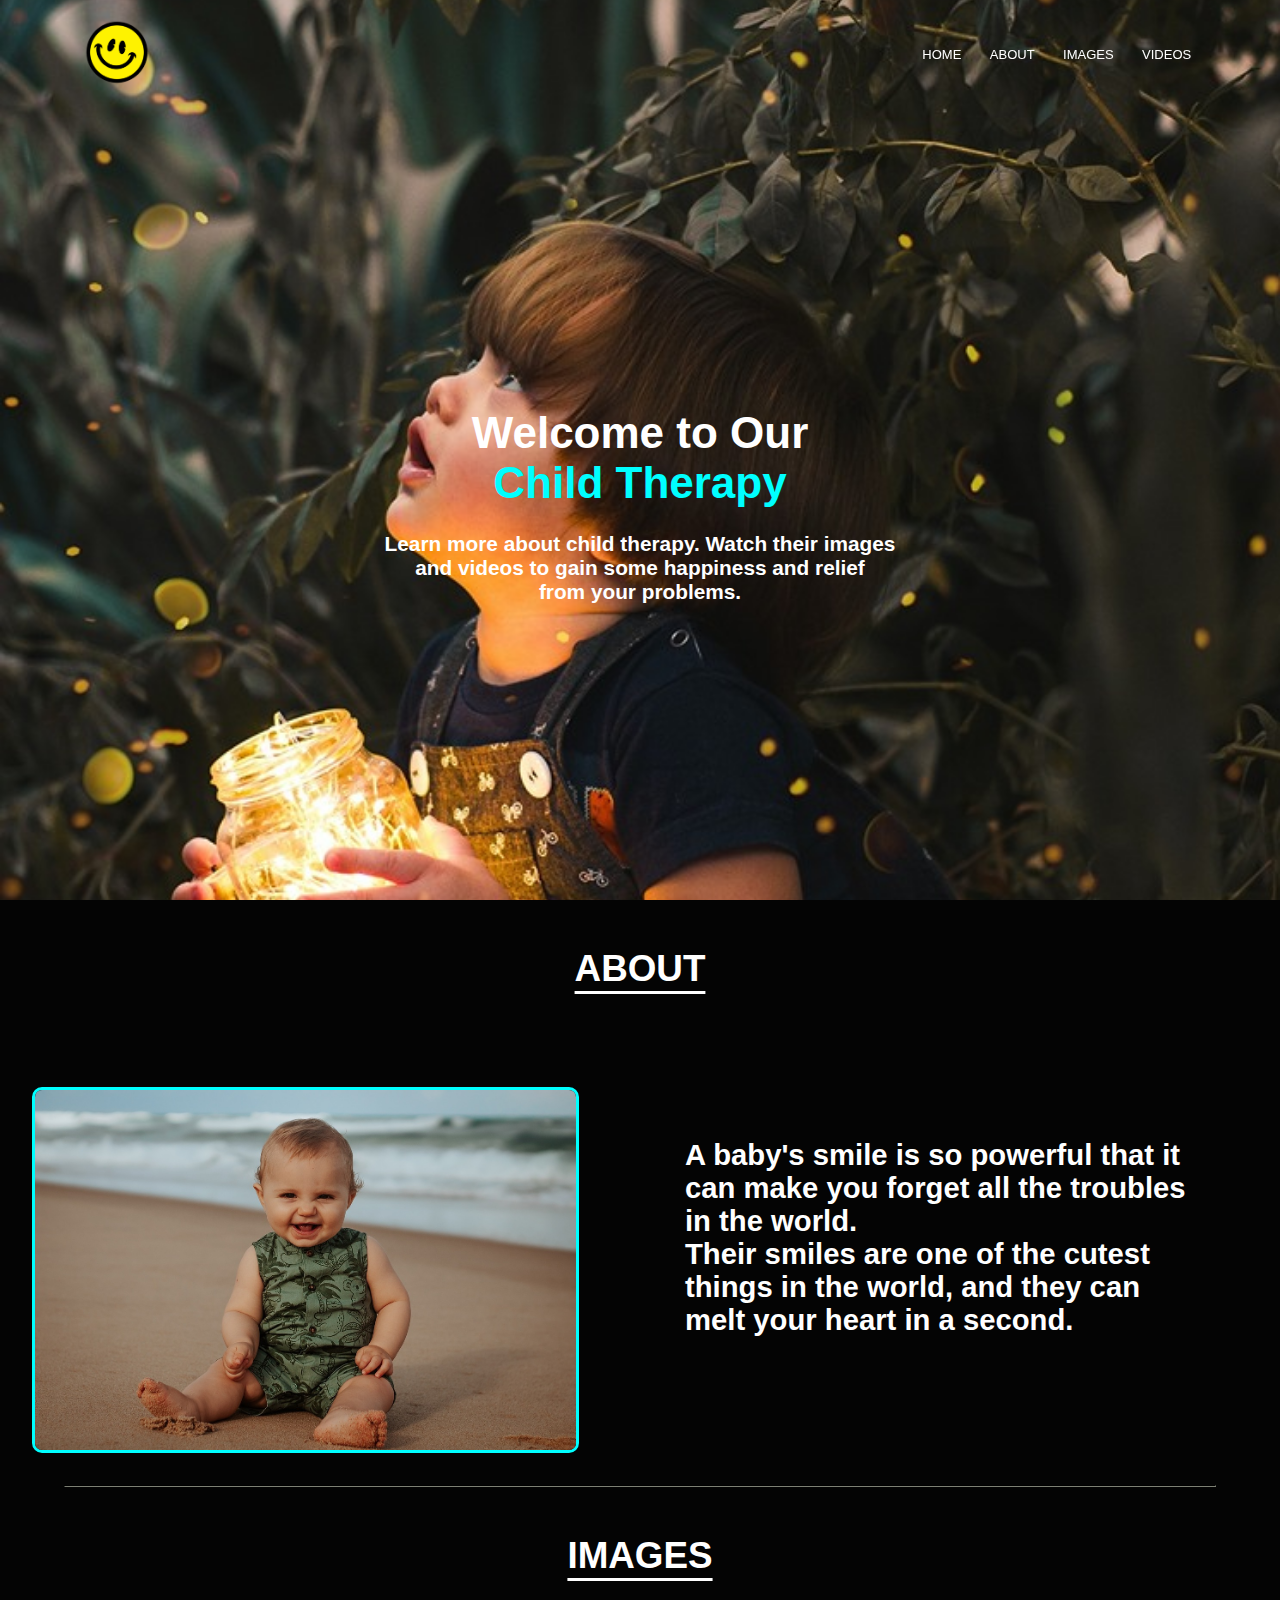
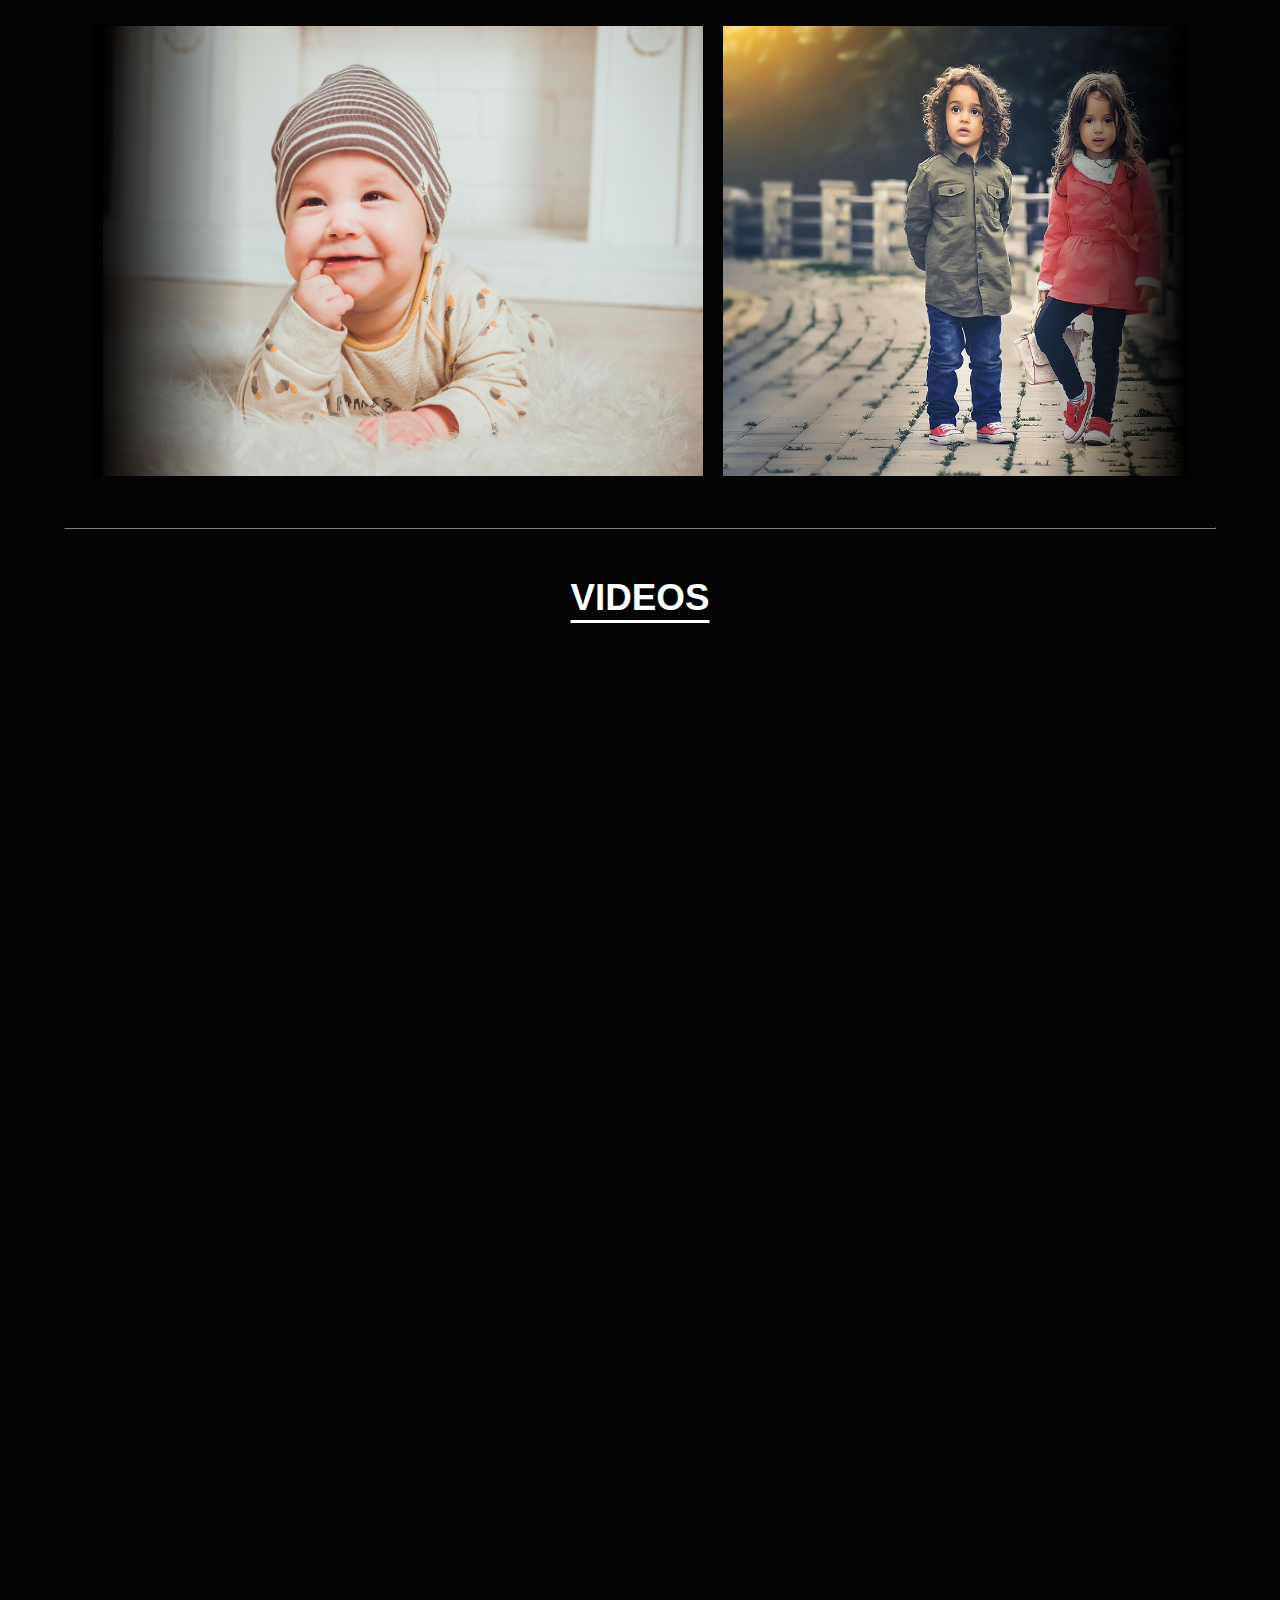
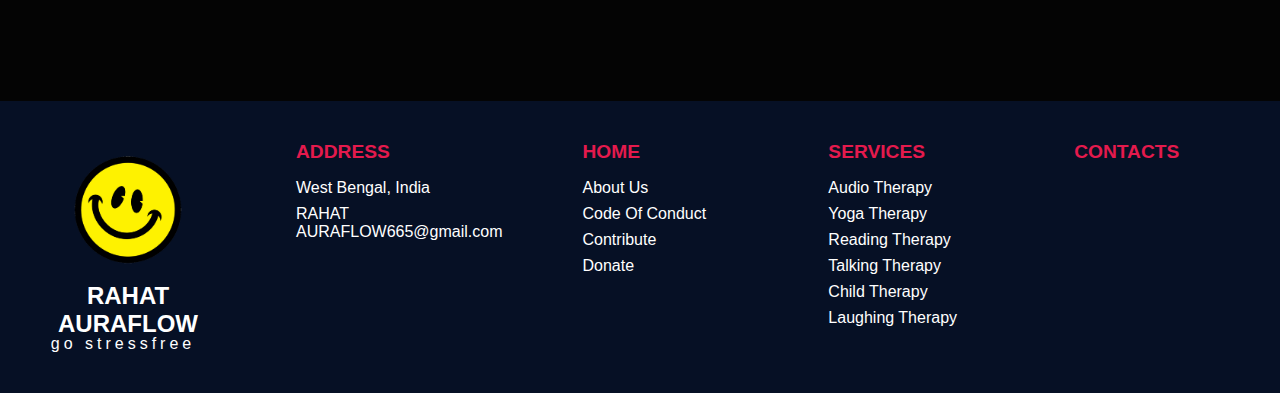
<file: html/childTherapy.html>
<!DOCTYPE html>
<html lang="en">

<head>
  <meta charset="UTF-8" />
  <meta http-equiv="X-UA-Compatible" content="IE=edge" />
  <meta name="viewport" content="width=device-width, initial-scale=1.0" />
  <link rel="icon" href="/images/favicon-enhanced.png" />
  <link rel="preconnect" href="https://fonts.googleapis.com" />
  <link rel="preconnect" href="https://fonts.gstatic.com" crossorigin />
  <link rel="stylesheet" text="text/CSS"
    href="https://cdnjs.cloudflare.com/ajax/libs/font-awesome/6.1.1/css/all.min.css" />
  <link href="https://fonts.googleapis.com/css2?family=Inter:wght@100;400;700&display=swap" rel="stylesheet" />
  <title>RAHAT AURAFLOW - Child Therapy</title>
  <link rel="stylesheet" href="../css/childTherapy.css" />
</head>

<body>
  <!-- Navbar Section -->
  <nav>
    <a href="../index.html"><img class="audio-logo" src="../logo.png" alt="Logo" /></a>

    <div class="nav-links" id="navLinks">
      <ul>
        <li><a href="../index.html">HOME</a></li>
        <li><a href="#about" class=".smooth-scroll">ABOUT</a></li>
        <li><a href="#images" class=".smooth-scroll">IMAGES </a></li>
        <li><a href="#videos" class=".smooth-scroll">VIDEOS </a></li>
      </ul>
    </div>
    <div class="hamburger" id="ham">
      <svg stroke="currentColor" fill="currentColor" stroke-width="0" viewBox="0 0 1024 1024" height="1em" width="1em"
        xmlns="http://www.w3.org/2000/svg">
        <path
          d="M904 160H120c-4.4 0-8 3.6-8 8v64c0 4.4 3.6 8 8 8h784c4.4 0 8-3.6 8-8v-64c0-4.4-3.6-8-8-8zm0 624H120c-4.4 0-8 3.6-8 8v64c0 4.4 3.6 8 8 8h784c4.4 0 8-3.6 8-8v-64c0-4.4-3.6-8-8-8zm0-312H120c-4.4 0-8 3.6-8 8v64c0 4.4 3.6 8 8 8h784c4.4 0 8-3.6 8-8v-64c0-4.4-3.6-8-8-8z">
        </path>
      </svg>
    </div>

  </nav>

  <!-- Mobile Layout Navbar -->
  <div class="menu" id="menu">
    <ul class="menu-link">
      <li><a href="../index.html">HOME</a></li>
      <li><a class="close" href="#about">ABOUT</a></li>
      <li><a class="close" href="#images">IMAGES </a></li>
      <li><a class="close" href="#videos">VIDEOS </a></li>
    </ul>
  </div>
  <!-- Mobile Layout Navbar Ends Here -->

  <!-- Navbar Section Ends Here -->

  <div class="menu" id="menu">
    <ul class="menu-link">
      <li><a href="../index.html">HOME</a></li>
      <li><a class="close" href="#about">ABOUT</a></li>
      <li><a class="close" href="#images">IMAGES </a></li>
      <li><a class="close" href="#videos">VIDEOS </a></li>
    </ul>
  </div>
  <header>
    <div class="center">
      <h1 id="title">Welcome to Our <br><span class="heading-span">Child Therapy</span></h1>
      <h3 id="subtitle">Learn more about child therapy. Watch their images<br> and videos to gain some happiness and
        relief <br> from your problems.</h3>
    </div>
  </header>
  <section id="about" class="about">
    <h1 class="section-headings">ABOUT</h1>
    <div class="bfit">
      <img src="../images/about-child.jpg" width="700" height="600">
      <div class="btext">
        <div class="baby-text">
          <div class="baby-text">
            <h3>A baby's smile is so powerful that it can make you forget all the troubles </h3>
          </div>
          <div class="baby-text">
            <h3>in the world.</h3>
          </div>
          <div class="baby-text">
            <h3>Their smiles are one of the cutest things in the world, and they can</h3>
          </div>
          <div class="baby-text">
            <h3> melt your heart in a second.</h3>
          </div>
        </div>

      </div>
    </div>
    </div>
  </section>
  <hr />
  <section id="images">
    <h1 class="section-headings">IMAGES</h1>
    <div class="main-scroll-div">
      <div>
        <button class="icon" onclick="scrolll()"> <i class="fas fa-angle-double-left"></i></button>
      </div>
      <div class="cover">
        <div class="scroll-images">
          <div class="child"><img class="child-img" src="../images/slider-8.jpg" alt="image"></div>
          <div class="child"><img class="child-img" src="../images/slider-3.jpg" alt="image"></div>
          <div class="child"><img class="child-img" src="../images/slider-4.jpg" alt="image"></div>
          <div class="child"><img class="child-img" src="../images/slider-5.jpg" alt="image"></div>
          <div class="child"><img class="child-img" src="../images/slider-6.jpg" alt="image"></div>
          <div class="child"><img class="child-img" src="../images/slider-2.jpg" alt="image"></div>
          <div class="child"><img class="child-img" src="../images/slider-7.jpg" alt="image"></div>
          <div class="child"><img class="child-img" src="../images/slider-8.jpg" alt="image"></div>
          <div class="child"><img class="child-img" src="../images/slider-9.jpg" alt="image"></div>
        </div>
      </div>
      <div>
        <button class="icon" onclick="scrollr()"> <i class="fas fa-angle-double-right"></i></button>
      </div>
    </div>

    <br>
  </section>
  <hr />
  <!-- Video Section  -->
  <section id="videos">
    <h1 class="section-headings">VIDEOS</h1>
    <div class="collection">
      <div class="video">
        <iframe width="560" height="315" src="https://www.youtube.com/embed/_NTfTd4HCRo?si=qeEoiQqz7HKqiZ1T" title="YouTube video player" frameborder="0" allow="accelerometer; autoplay; clipboard-write; encrypted-media; gyroscope; picture-in-picture" allowfullscreen></iframe>
      </div>
      <div class="video">
        <iframe width="560" height="315" src="https://www.youtube.com/embed/zs21cKJs87E" title="YouTube video player"
          frameborder="0"
          allow="accelerometer; autoplay; clipboard-write; encrypted-media; gyroscope; picture-in-picture"
          allowfullscreen></iframe>
      </div>
      <div class="video">
        <iframe width="560" height="315" src="https://www.youtube.com/embed/qVhAzSwJF-U?si=UaJFjmzmgkr9tB7o" title="YouTube video player"
          frameborder="0"
          allow="accelerometer; autoplay; clipboard-write; encrypted-media; gyroscope; picture-in-picture"
          allowfullscreen></iframe>
      </div>
      <div class="video">
        <iframe width="560" height="315" src="https://www.youtube.com/embed/mY2vQ_MHTvw?si=fckCdti3dNEoV8ZJ" title="YouTube video player"
          frameborder="0"
          allow="accelerometer; autoplay; clipboard-write; encrypted-media; gyroscope; picture-in-picture"
          allowfullscreen></iframe>
      </div>
      <div class="video">
        <iframe width="560" height="315" src="https://www.youtube.com/embed/gB12TV38QBo" title="YouTube video player"
          frameborder="0"
          allow="accelerometer; autoplay; clipboard-write; encrypted-media; gyroscope; picture-in-picture"
          allowfullscreen></iframe>
      </div>
      <div class="video">
        <iframe width="560" height="315" src="https://www.youtube.com/embed/0Bdq5XPluLk?si=uyDZtO-57xWDoXm8" title="YouTube video player" frameborder="0" allow="accelerometer; autoplay; clipboard-write; encrypted-media; gyroscope; picture-in-picture" allowfullscreen></iframe>
      </div>
    </div>
  </section>


  <!-- footer start -->
  <footer>
    <div class="footer-container">
      <!--logo and info column-->
      <div class="col">
        <!--logo insert-->
        <img src="../logo.png" alt="logo" class="footlogo" />
        <div class="footercontent">
          <h2 class="footerheading">RAHAT AURAFLOW</h2>
          <p class="footerpara">go stressfree</p>
        </div>
      </div>

      <!--ADDRESS COLUMN-->

      <div class="footer-side-col">
        <div class="col">
          <h3>
            ADDRESS
            <div class="underline"><span></span></div>
          </h3>
          <p>West Bengal, India</p>
          <p class="email-id"><a href="mailto:RAHAT AURAFLOW665@gmail.com">RAHAT AURAFLOW665@gmail.com</a></p>
        </div>
        <!--HOME COLUMN-->
        <div class="col">
          <h3>HOME</h3>
          <ul>
            <li><a href="#about">About Us</a></li>
            <li>
              <a href="https://github.com/Shaba1406/blob/main/CODE_OF_CONDUCT.md">Code Of Conduct</a>
            </li>
            <li>
              <a href="https://github.com/Shaba1406">Contribute</a>
            </li>
            <li>
              <a href="https://www.buymeacoffee.com/susmitadey">Donate</a>
            </li>
          </ul>
        </div>
        <!--OUR SERVICES COLUMN-->
        <div class="col">
          <h3>
            SERVICES
            <div class="underline"><span></span></div>
          </h3>
          <ul>
           <li>
                <a href="audioTherapy.html">Audio Therapy</a>
              </li>
              <li>
                <a href="yogatherapy.html">Yoga Therapy</a>
              </li>
              <li>
                <a href="readingTherapy.html">Reading Therapy</a>
              </li>
              <li>
                <a href="talkingTherapy.html">Talking Therapy</a>
              </li>
              <li>
                <a href="childTherapy.html">Child Therapy</a>
              </li>
              <li>
                <a href="laughTherapy.html">Laughing Therapy</a>
              </li>
            
          </ul>
        </div>
        <!--CONTACTS COLUMN-->
        <div class="col">
          <h3>
            CONTACTS
            <div class="underline"><span></span></div>
          </h3>
          <div class="social-menu">
            <ul>
              <a href="https://twitter.com/RAHAT AURAFLOW665" target="_blank">
                <li id="social-twitter"><i class="fab fa-2x fa-twitter"></i></li>
              </a>
              <a href="https://github.com/Shaba1406" target="_blank">
                <li id="social-github"><i class="fab fa-2x fa-github"></i></li>
              </a>
              <a href="https://www.linkedin.com/in/shaba-zehra-pathan/" target="_blank">
                <li id="social-linkedin"><i class="fab fa-2x fa-linkedin-in"></i></li>
              </a>
            </ul>
          </div>
        </div>
      </div>
    </div>
    </div>
  </footer>
  <script src="childTherapy.js"></script>
</body>

</html>
</file>
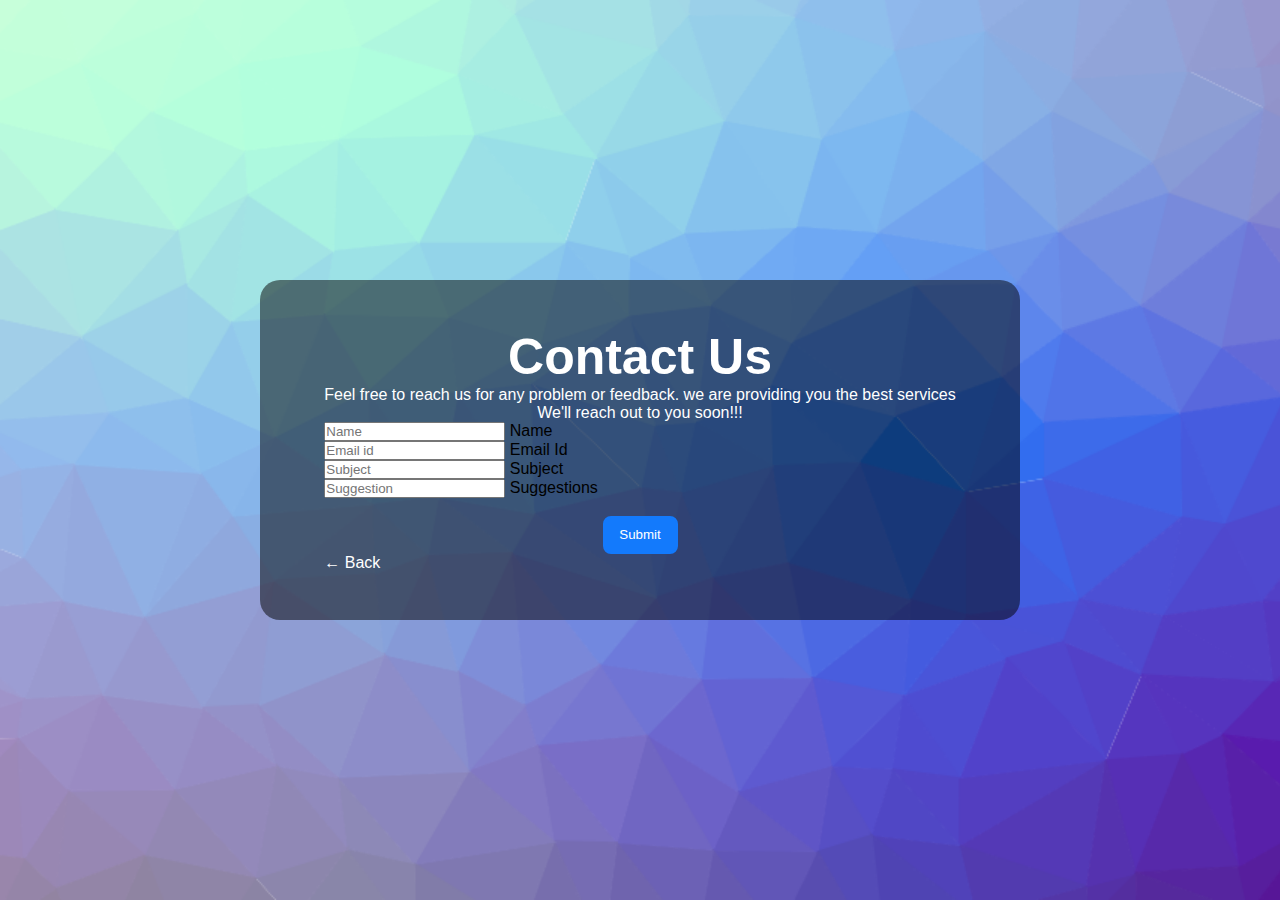
<file: html/contact.html>
<!DOCTYPE html>
<html lang="en">

<head>
    <meta charset="UTF-8" />
    <meta http-equiv="X-UA-Compatible" content="IE=edge" />
    <meta name="viewport" content="width=device-width, initial-scale=1.0" />
    <link rel="icon" href="/images/favicon-enhanced.png">
    <title>RAHAT AURAFLOW - Contact Us</title>
    <link rel="stylesheet" href="css/contact.css" />
    <link rel="stylesheet" href="https://cdn.jsdelivr.net/npm/bootstrap@5.2.0/dist/css/bootstrap.min.css">
</head>

<body onload="myfunction()">
    <div id="load"></div>
    <!-- Contact Us Section -->
    <section id="contact">
        <div class="form-container">
            <div class="header">
                <h1>Contact Us</h1>
                <p>
                    Feel free to reach us for any problem or feedback. we are providing you the best services <br />We'll reach
                    out to you soon!!!
                </p>
            </div>

            <form action="https://formspree.io/f/mvoygqdg" method="POST">
                <div class="form-floating mb-3">
                    <input type="text" pattern="^[\S]+\s+[\S]+$" name="name" class="name form-control" id="floatingInput" placeholder="Name" required>
                    <label for="name">Name</label>
                </div>

                <div class="form-floating mb-3">
                    <input type="email" name="email" class="email form-control" id="floatingInput" placeholder="Email id" required>
                    <label for="email">Email Id</label>
                </div>

                <div class="form-floating mb-3">
                    <input type="text" pattern="^[\S\s]+\S" name="subject" class="subject form-control" id="floatingInput" placeholder="Subject" required>
                    <label for="subject">Subject</label>
                </div>

                <div class="form-floating mb-3">
                    <input type="text" name="suggestion" pattern="^[\S\s]+\S" class="suggestion form-control" id="floatingInput" placeholder="Suggestion" required>
                    <label for="suggestion">Suggestions</label>
                </div>

                <a class="atag" href="mailto:RAHAT AURAFLOW665@gmail.com"><button type="submit" class="btn">Submit</button></a>   
            </form>
            <p><a class="tag" href="../index.html">&#8592; Back</a></p>
        </div>
    </section>
    <script>
        var preloader = document.getElementById('load');
        function myfunction(){
            preloader.style.display='none';
        }
    </script>
</body>

</html>
<script src="https://cdn.jsdelivr.net/npm/bootstrap@5.2.0/dist/js/bootstrap.bundle.min.js"></script>
</file>
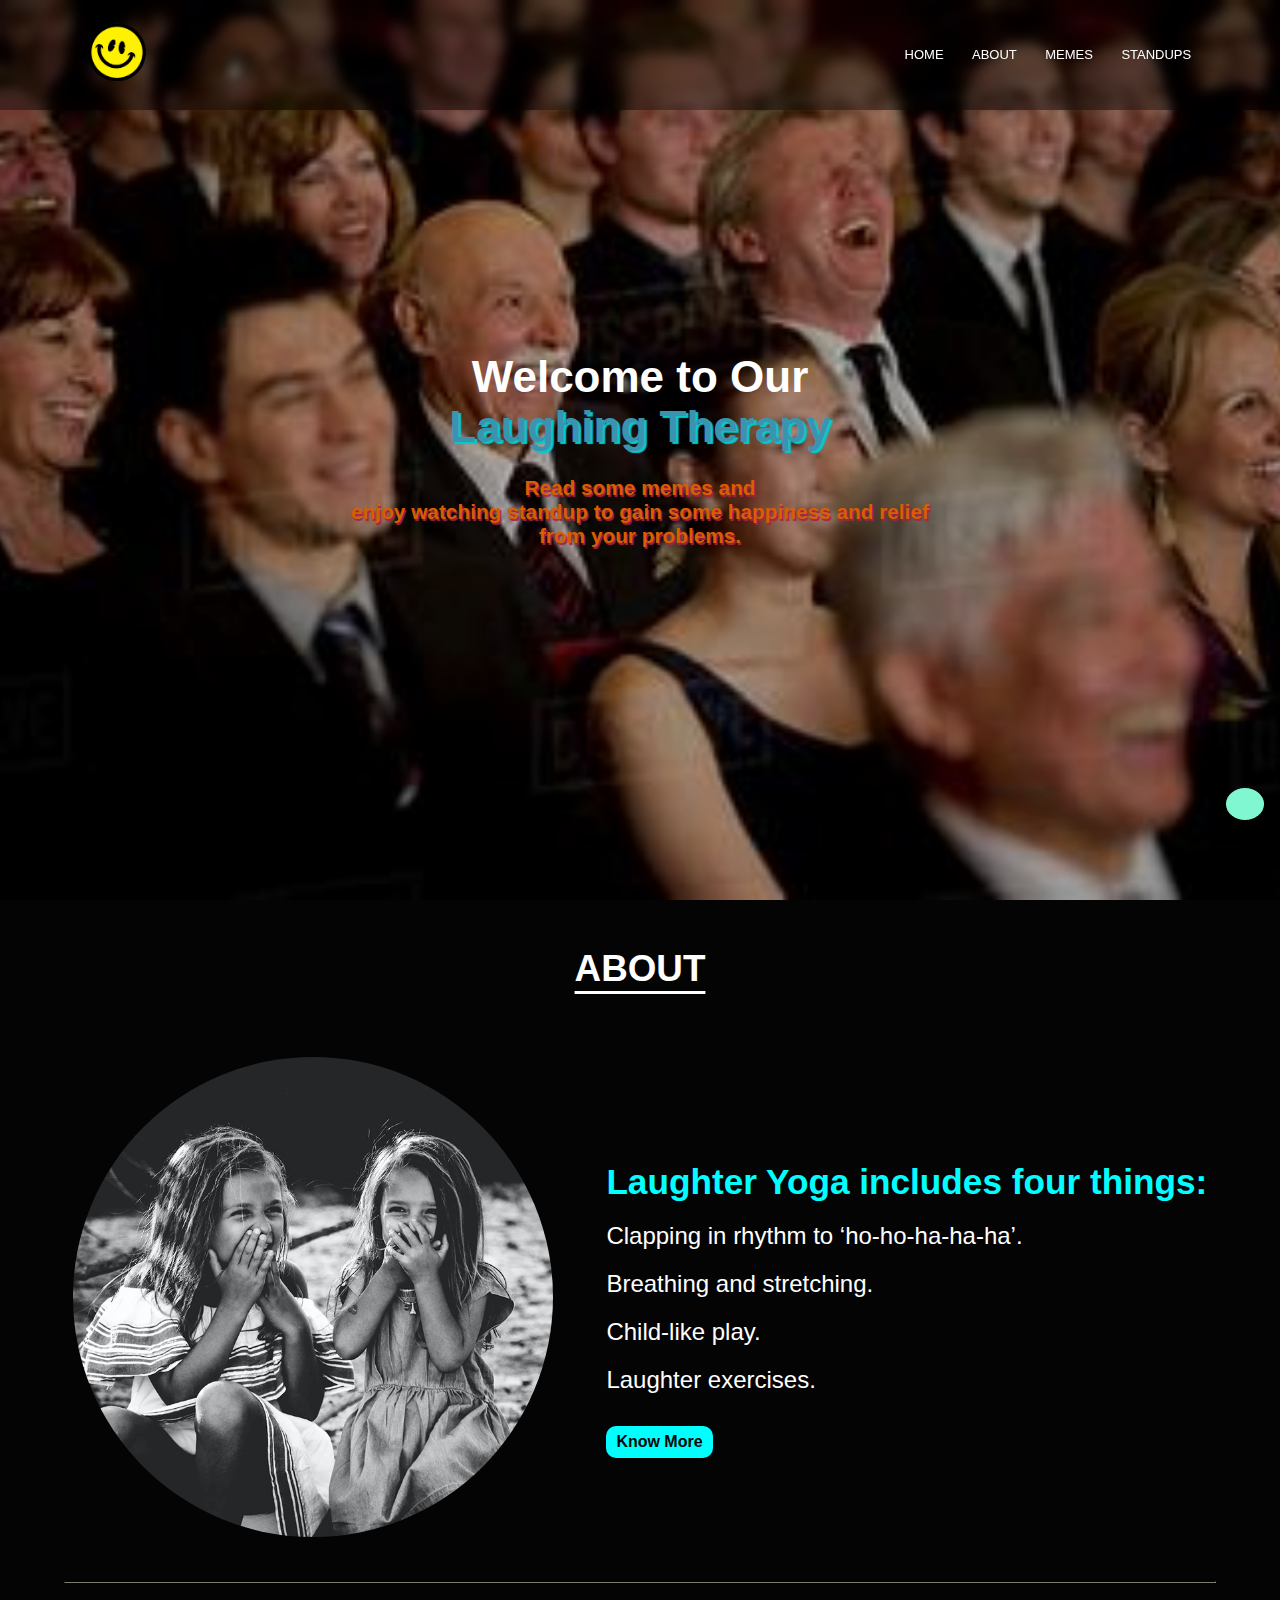
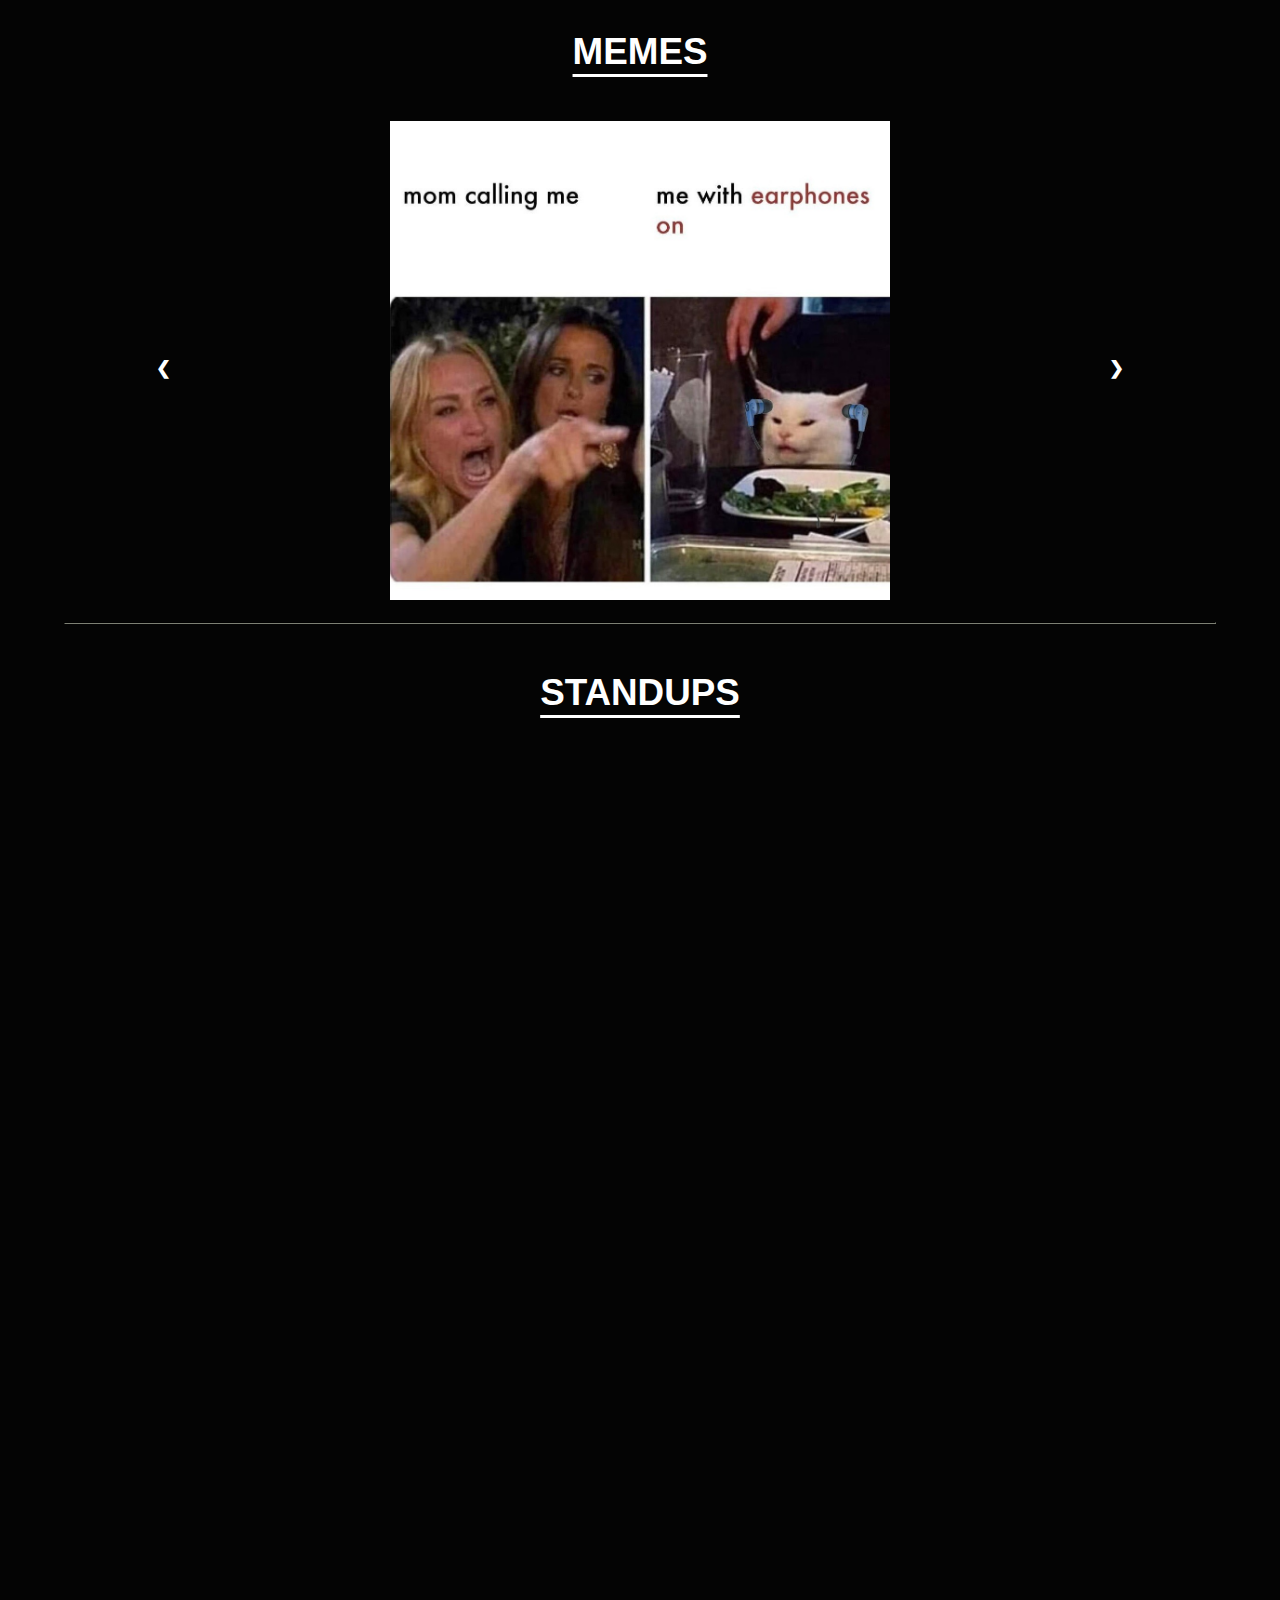
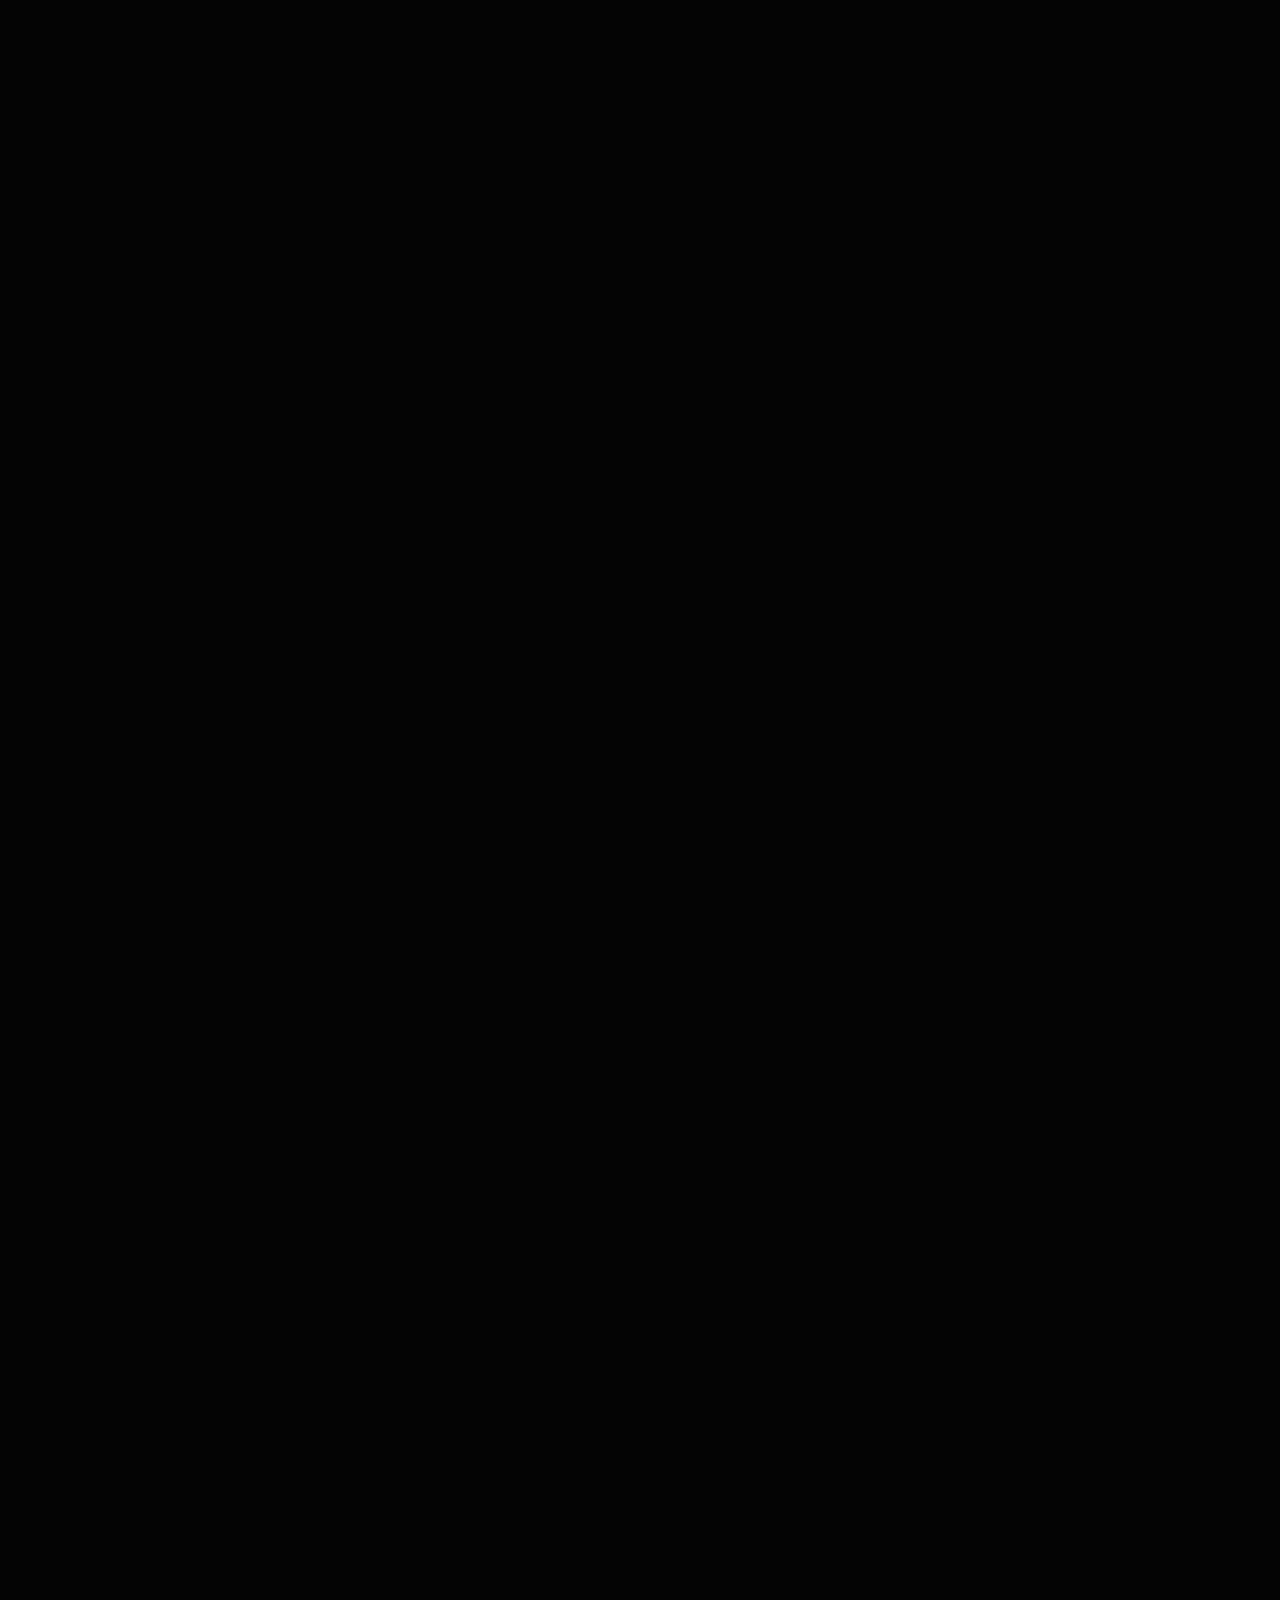
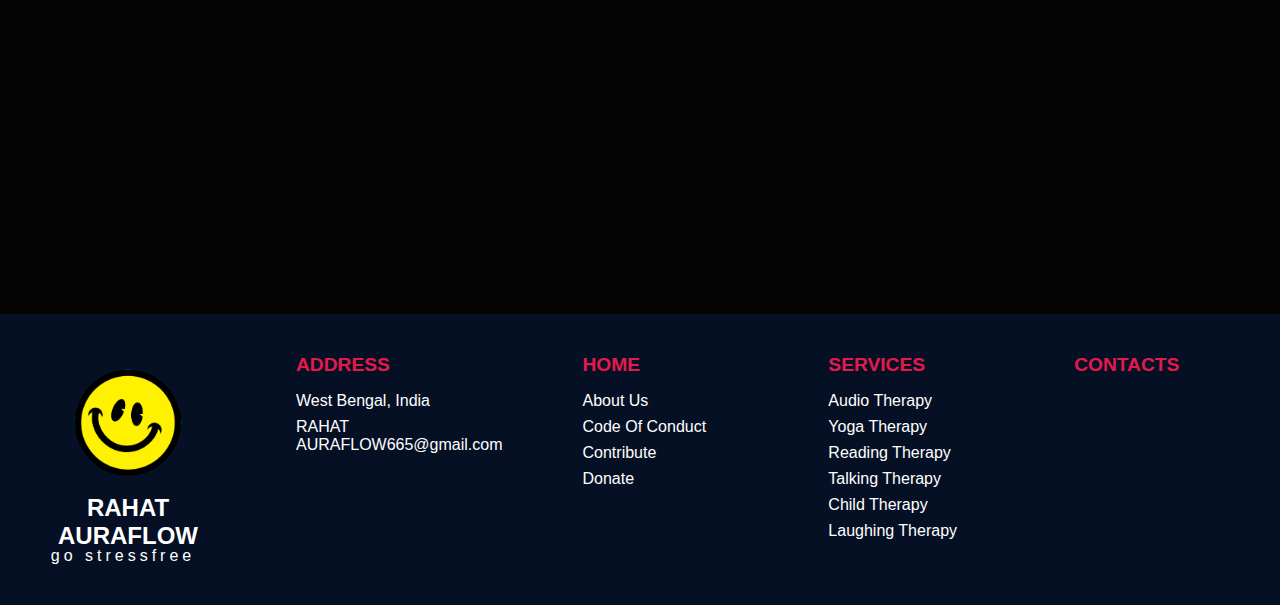
<file: html/laughTherapy.html>
<!DOCTYPE html>
<html lang="en">
  <head>
    <meta charset="UTF-8" />
    <meta http-equiv="X-UA-Compatible" content="IE=edge" />
    <meta name="viewport" content="width=device-width, initial-scale=1.0" />
    <link rel="icon" href="/images/favicon-enhanced.png" />
    <title>RAHAT AURAFLOW - Laughing Therapy</title>
    <link rel="stylesheet" href="css/laugh.css" />
    <link
      rel="stylesheet"
      text="text/CSS"
      href="https://cdnjs.cloudflare.com/ajax/libs/font-awesome/6.1.1/css/all.min.css"
    />
    <link href="https://unpkg.com/aos@2.3.1/dist/aos.css" rel="stylesheet">
  </head>
  <body onload="myfunction()" id="main">
    <div id="load">
      <div style="background-color: white; height: 25vh; width: 100%; position: relative; top: -70px;"></div>
    </div>
    <div id="back-top-div" class="back-top-wrap">
      <i class="fas fa-arrow-up"></i>
    </div>
    
  
    <nav>
      <a href="../index.html"><img class="audio-logo" src="../logo.png" alt="Logo"/></a>

      <div class="nav-links" id="navLinks">
        <ul>
          <li><a href="../index.html">HOME</a></li>
          <li><a href="#about">ABOUT</a></li>
          <li><a href="#memes">MEMES </a></li>
          <li><a href="#standups">STANDUPS </a></li>
        </ul>
      </div>

      <div class="hamburger" id="ham">
        <svg stroke="currentColor" fill="currentColor" stroke-width="0" viewBox="0 0 1024 1024" height="1em" width="1em" xmlns="http://www.w3.org/2000/svg"><path d="M904 160H120c-4.4 0-8 3.6-8 8v64c0 4.4 3.6 8 8 8h784c4.4 0 8-3.6 8-8v-64c0-4.4-3.6-8-8-8zm0 624H120c-4.4 0-8 3.6-8 8v64c0 4.4 3.6 8 8 8h784c4.4 0 8-3.6 8-8v-64c0-4.4-3.6-8-8-8zm0-312H120c-4.4 0-8 3.6-8 8v64c0 4.4 3.6 8 8 8h784c4.4 0 8-3.6 8-8v-64c0-4.4-3.6-8-8-8z"></path></svg>
      </div>
    </nav>
  
    <div class="menu" id="menu">
      <ul class="menu-link">
        <li><a  href="../index.html">HOME</a></li>
        <li><a onclick="closeMenu()" href="#about">ABOUT</a></li>
        <li><a onclick="closeMenu()" href="#memes">MEMES </a></li>
        <li><a  onclick="closeMenu()" href="#standups">STANDUPS </a></li>
      </ul>
    </div>
    
    <header>
      <div class="filter"></div>
      <div class="center"> 
        <h1  data-aos="fade-down"  id="title">Welcome to Our <br><span class="heading-span">Laughing Therapy</span></h1>
        <h3 data-aos="fade-up-right" data-aos-duration="1500" id="subtitle">Read some memes and <br>enjoy watching standup to gain some happiness and relief <br> from your problems.</h3>
      </div>
    </header>

    <section id="about">
      <h1 data-aos="flip-right" class="section-headings">ABOUT</h1>
      <div class="about-container">
        <div data-aos="fade-up-right" data-aos-duration="5000" class="image">
          <img src="../images/laugh.jpg" alt="">
        </div>
        <div class="about-content">
          <h4 data-aos="fade-up-left" class="one"> Laughter Yoga includes four things:</h4>
          <ol class="about-list">
            <li data-aos="fade-left">Clapping in rhythm to ‘ho-ho-ha-ha-ha’.</li>
            <li data-aos="fade-left">Breathing and stretching.</li>
            <li data-aos="fade-left">Child-like play.</li>
            <li data-aos="fade-left">Laughter exercises.</li>
          </ol>
          <a href="https://www.healthline.com/nutrition/laughing-yoga" target="_blank">Know More</a>
        </div>
      </div>
    </section>
    <hr/>
    <section id="memes">
      <h1  data-aos="zoom-out" class="section-headings">MEMES</h1>
      <div data-aos="flip-up" class="slideshow-container">
        <div class="mySlides fade">
          <img src="../images/meme1.jpg" style="width:50%; margin-left: 25%;">
        </div>
      
        <div data-aos="flip-up" class="mySlides fade">
          <img src="../images/meme2.jpg" style="width:50%; margin-left: 25%;">
        </div>
      
        <div data-aos="flip-up" class="mySlides fade">
          <img src="../images/meme3.jpg" style="width:50%; margin-left: 25%;">
        </div>

        <div data-aos="flip-up" class="mySlides fade">
          <img src="../images/meme4.jpg" style="width:50%; margin-left: 25%;">
        </div>

        <div data-aos="flip-up" class="mySlides fade">
          <img src="../images/meme5.jpg" style="width:50%; margin-left: 25%;">
        </div>

        <div data-aos="flip-up" class="mySlides fade">
          <img src="../images/meme6.jpg" style="width:50% ; margin-left: 25%;">
        </div>
    
        <!-- Next and previous buttons -->
        <a class="prev" onclick="plusSlides(-1)">&#10094;</a>
        <a class="next" onclick="plusSlides(1)">&#10095;</a>
      </div>
      <br>
    </section>
    <hr/>
    <section id="standups">
      <h1 data-aos="zoom-in-up" class="section-headings">STANDUPS</h1>
        <div class="collection">
          <div data-aos="flip-down" class="video">
            <iframe
              width="100%"
              height="330"
              src="https://www.youtube.com/embed/Tqsz6fjvhZM"
              title="YouTube video player"
              frameborder="0"
              allow="accelerometer; autoplay; clipboard-write; encrypted-media; gyroscope; picture-in-picture"
              allowfullscreen>
            </iframe>
          </div>
          <div data-aos="flip-down" class="video">
            <iframe
              width="100%"
              height="330"
              src="https://www.youtube.com/embed/Y2Oj9gllHno?start=16"
              title="YouTube video player"
              frameborder="0"
              allow="accelerometer; autoplay; clipboard-write; encrypted-media; gyroscope; picture-in-picture"
              allowfullscreen>
            </iframe>
          </div>
          <div data-aos="flip-down" class="video">
            <iframe
              width="100%"
              height="330"
              src="https://www.youtube.com/embed/XDlyS4N__3o?start=22"
              title="YouTube video player"
              frameborder="0"
              allow="accelerometer; autoplay; clipboard-write; encrypted-media; gyroscope; picture-in-picture"
              allowfullscreen>
            </iframe>
          </div>
          <div data-aos="flip-down" class="video">
            <iframe
              width="100%"
              height="330"
              src="https://www.youtube.com/embed/z12bz7adLKI"
              title="YouTube video player"
              frameborder="0"
              allow="accelerometer; autoplay; clipboard-write; encrypted-media; gyroscope; picture-in-picture"
              allowfullscreen>
            </iframe>
          </div>
          <div data-aos="flip-down" class="video">
            <iframe
              width="100%"
              height="330"
              src="https://www.youtube.com/embed/pjSxOnCkHIA?si=0KNI6JYCbbjujeFY"
              title="YouTube video player"
              frameborder="0"
              allow="accelerometer; autoplay; clipboard-write; encrypted-media; gyroscope; picture-in-picture"
              allowfullscreen>
            </iframe>
          </div>
          <div data-aos="flip-down" class="video">
            <iframe
              width="100%"
              height="330"
              src="https://www.youtube.com/embed/J38ZBIvLank"
              title="YouTube video player"
              frameborder="0"
              allow="accelerometer; autoplay; clipboard-write; encrypted-media; gyroscope; picture-in-picture"
              allowfullscreen>
            </iframe>
          </div>
          <div data-aos="flip-down" class="video" >
            <iframe
              width="100%"
              height="330"
              src="https://www.youtube.com/embed/dtaJzUbQS7E"
              title="YouTube video player"
              frameborder="0"
              allow="accelerometer; autoplay; clipboard-write; encrypted-media; gyroscope; picture-in-picture"
              allowfullscreen>
            </iframe>
          </div>
          <div data-aos="flip-down" class="video">
            <iframe
              width="100%"
              height="330"
              src="https://www.youtube.com/embed/8PtsKRBgLrA"
              title="YouTube video player"
              frameborder="0"
              allow="accelerometer; autoplay; clipboard-write; encrypted-media; gyroscope; picture-in-picture"
              allowfullscreen>
            </iframe>
          </div>
          <div data-aos="flip-down" class="video">
            <iframe
              width="100%"
              height="330"
              src="https://www.youtube.com/embed/cHLM9L_5gj0"
              title="YouTube video player"
              frameborder="0"
              allow="accelerometer; autoplay; clipboard-write; encrypted-media; gyroscope; picture-in-picture"
              allowfullscreen>
            </iframe>
          </div>
          <div data-aos="flip-down" class="video">
            <iframe
              width="100%"
              height="330"
              src="https://www.youtube.com/embed/injU8xUHoyU"
              title="YouTube video player"
              frameborder="0"
              allow="accelerometer; autoplay; clipboard-write; encrypted-media; gyroscope; picture-in-picture"
              allowfullscreen>
            </iframe>
          </div>
          <div data-aos="flip-down" class="video">
            <iframe 
              width="100%"
              height="330" 
              src="https://www.youtube.com/embed/KKnhgkmV7k8" 
              title="YouTube video player" 
              frameborder="0" 
              allow="accelerometer; autoplay; clipboard-write; encrypted-media; gyroscope; picture-in-picture" 
              allowfullscreen>
            </iframe>
          </div>
          <div data-aos="flip-down" class="video">
            <iframe 
              width="100%" 
              height="330" 
              src="https://www.youtube.com/embed/_9x9zagDbks" 
              title="YouTube video player" 
              frameborder="0" 
              allow="accelerometer; autoplay; clipboard-write; encrypted-media; gyroscope; picture-in-picture" 
              allowfullscreen>
            </iframe>
          </div>
          <div data-aos="flip-down" class="video">
            <iframe 
              width="100%" 
              height="330" 
              src="https://www.youtube.com/embed/L9pA6sZZjeY"
              title="YouTube video player"
              frameborder="0" 
              allow="accelerometer; autoplay; clipboard-write; encrypted-media; gyroscope; picture-in-picture" 
              allowfullscreen>
            </iframe>
          </div>
          <div data-aos="flip-down" class="video">
            <iframe 
              width="100%" 
              height="330"
              src="https://www.youtube.com/embed/MLOp3iQFlXY" 
              title="YouTube video player" 
              frameborder="0" 
              allow="accelerometer; autoplay; clipboard-write; encrypted-media; gyroscope; picture-in-picture" 
              allowfullscreen>
            </iframe>
          </div>
          <div data-aos="flip-down" class="video">
            <iframe 
              width="100%"
              height="330" 
              src="https://www.youtube.com/embed/AhacYw9dkyE" 
              title="YouTube video player" 
              frameborder="0" 
              allow="accelerometer; autoplay; clipboard-write; encrypted-media; gyroscope; picture-in-picture" 
              allowfullscreen>
            </iframe>
          </div>
          <div data-aos="flip-down" class="video">
            <iframe 
              width="100%"
              height="330" 
              src="https://www.youtube.com/embed/qkxuFKqJXWY" 
              title="YouTube video player"
              frameborder="0" 
              allow="accelerometer; autoplay; clipboard-write; encrypted-media; gyroscope; picture-in-picture" 
              allowfullscreen>
            </iframe>
          </div>
        </div>
    </section>

    <!-- footer start -->
    <footer>
      <div class="footer-container">
        <!--logo and info column-->
        <div class="col">
          <!--logo insert-->
          <img src="../logo.png" alt="logo" class="footlogo" />
          <div class="footercontent">
            <h2 class="footerheading">RAHAT AURAFLOW</h2>
            <p class="footerpara">go stressfree</p>
          </div>
        </div>

        <!--ADDRESS COLUMN-->

        <div class="footer-side-col">
          <div class="col">
            <h3>
              ADDRESS
              <div class="underline"><span></span></div>
            </h3>
            <p>West Bengal, India</p>
            <p class="email-id">
              <a href="mailto:RAHAT AURAFLOW665@gmail.com">RAHAT AURAFLOW665@gmail.com</a>
            </p>
          </div>

          <!--HOME COLUMN-->

          <div class="col">
            <h3>HOME</h3>
            <ul>
              <li><a href="#about">About Us</a></li>
              <li><a href="https://github.com/Shaba1406/blob/main/CODE_OF_CONDUCT.md">Code Of Conduct</a></li>
              <li><a href="https://github.com/Shaba1406">Contribute</a></li>
              <li><a href="https://www.buymeacoffee.com/susmitadey">Donate</a></li>
            </ul>
          </div>

          <!--OUR SERVICES COLUMN-->

          <div class="col">
            <h3>
              SERVICES
              <div class="underline"><span></span></div>
            </h3>
            <ul>
              <li>
                <a href="audioTherapy.html">Audio Therapy</a>
              </li>
              <li>
                <a href="yogatherapy.html">Yoga Therapy</a>
              </li>
              <li>
                <a href="readingTherapy.html">Reading Therapy</a>
              </li>
              <li>
                <a href="talkingTherapy.html">Talking Therapy</a>
              </li>
              <li>
                <a href="childTherapy.html">Child Therapy</a>
              </li>
              <li>
                <a href="laughTherapy.html">Laughing Therapy</a>
              </li>
              
            </ul>
          </div>

          <!--CONTACTS COLUMN-->

          <div class="col">
            <h3>CONTACTS<div class="underline"><span></span></div></h3>
            <div class="social-menu">
              <ul>
                <a href="https://twitter.com/RAHAT AURAFLOW665" target="_blank">
                  <li id="social-twitter"><i class="fab fa-2x fa-twitter"></i></li>
                </a>
                <a href="https://github.com/Shaba1406" target="_blank">
                  <li id="social-github"><i class="fab fa-2x fa-github"></i></li>
                </a>
                <a href="https://www.linkedin.com/in/shaba-zehra-pathan/" target="_blank">
                  <li id="social-linkedin"><i class="fab fa-2x fa-linkedin-in"></i></li>
                </a>
              </ul>
            </div>
          </div>
        </div>
      </div>
    </footer>

    <script>
    const ham = document.getElementById("ham");
    const menu = document.getElementById("menu");
    const close = document.querySelectorAll('.close');
    const closeMenu = () => {
      if (menu.classList.contains("open")) {
        menu.classList.remove("open");
        
        console.log("open");
      }
      ham.innerHTML = '<svg stroke="currentColor" fill="currentColor" stroke-width="0" viewBox="0 0 1024 1024" height="1em" width="1em" xmlns="http://www.w3.org/2000/svg"><path d="M904 160H120c-4.4 0-8 3.6-8 8v64c0 4.4 3.6 8 8 8h784c4.4 0 8-3.6 8-8v-64c0-4.4-3.6-8-8-8zm0 624H120c-4.4 0-8 3.6-8 8v64c0 4.4 3.6 8 8 8h784c4.4 0 8-3.6 8-8v-64c0-4.4-3.6-8-8-8zm0-312H120c-4.4 0-8 3.6-8 8v64c0 4.4 3.6 8 8 8h784c4.4 0 8-3.6 8-8v-64c0-4.4-3.6-8-8-8z"></path></svg>'
    }

    const toggleMenu = () => {
      if (menu.classList.contains("open")) {
        menu.classList.remove("open");
        ham.innerHTML = '<svg stroke="currentColor" fill="currentColor" stroke-width="0" viewBox="0 0 1024 1024" height="1em" width="1em" xmlns="http://www.w3.org/2000/svg"><path d="M904 160H120c-4.4 0-8 3.6-8 8v64c0 4.4 3.6 8 8 8h784c4.4 0 8-3.6 8-8v-64c0-4.4-3.6-8-8-8zm0 624H120c-4.4 0-8 3.6-8 8v64c0 4.4 3.6 8 8 8h784c4.4 0 8-3.6 8-8v-64c0-4.4-3.6-8-8-8zm0-312H120c-4.4 0-8 3.6-8 8v64c0 4.4 3.6 8 8 8h784c4.4 0 8-3.6 8-8v-64c0-4.4-3.6-8-8-8z"></path></svg>'
        console.log("open");
      } else {
        menu.classList.add("open");
        ham.innerHTML = '<svg stroke="currentColor" fill="currentColor" stroke-width="0" viewBox="0 0 1024 1024" height="1em" width="1em" xmlns="http://www.w3.org/2000/svg"><path d="M563.8 512l262.5-312.9c4.4-5.2.7-13.1-6.1-13.1h-79.8c-4.7 0-9.2 2.1-12.3 5.7L511.6 449.8 295.1 191.7c-3-3.6-7.5-5.7-12.3-5.7H203c-6.8 0-10.5 7.9-6.1 13.1L459.4 512 196.9 824.9A7.95 7.95 0 0 0 203 838h79.8c4.7 0 9.2-2.1 12.3-5.7l216.5-258.1 216.5 258.1c3 3.6 7.5 5.7 12.3 5.7h79.8c6.8 0 10.5-7.9 6.1-13.1L563.8 512z"></path></svg>'
        console.log("close");
      }
    };
    ham.addEventListener("click", toggleMenu);
    close.forEach(ele => {
      ele.addEventListener("click", closeMenu);
    }
    )
    ham.addEventListener("click", toggleMenu);
    let slideIndex = 1;
    showSlides(slideIndex);
    function plusSlides(n) {
      showSlides(slideIndex += n);
    }
    function currentSlide(n) {
      showSlides(slideIndex = n);
    }

    function showSlides(n) {
      let i;
      let slides = document.getElementsByClassName("mySlides");
      let dots = document.getElementsByClassName("dot");
      if (n > slides.length) {slideIndex = 1}
      if (n < 1) {slideIndex = slides.length}
      for (i = 0; i < slides.length; i++) {
        slides[i].style.display = "none";
      }
      for (i = 0; i < dots.length; i++) {
        dots[i].className = dots[i].className.replace(" active", "");
      }
      slides[slideIndex-1].style.display = "block";
      dots[slideIndex-1].className += " active";
    }
    </script>
    <script>
      var preloader = document.getElementById('load');
      var scroll = document.getElementById('main');
      function myfunction(){
          preloader.style.display='none';
          scroll.style.overflow='scroll';
      }
      const backTopElement = document.getElementById("back-top-div");
      const minScolledAmountToBackTop = 800;

      window.addEventListener("scroll", () => {
        if (window.scrollY < minScolledAmountToBackTop) {
          backTopElement.classList.add("hidden");
        } else {
          backTopElement.classList.remove("hidden");
        }
      });

      const backTop = () => {
        window.scrollTo(0, 0);
      };

      backTopElement.addEventListener("click", backTop);
      ham.addEventListener("click", toggleMenu);
  </script>
   <script src="https://unpkg.com/aos@2.3.1/dist/aos.js"></script>
   <script>
     AOS.init();
   </script>    
  </body>
</html>
</file>
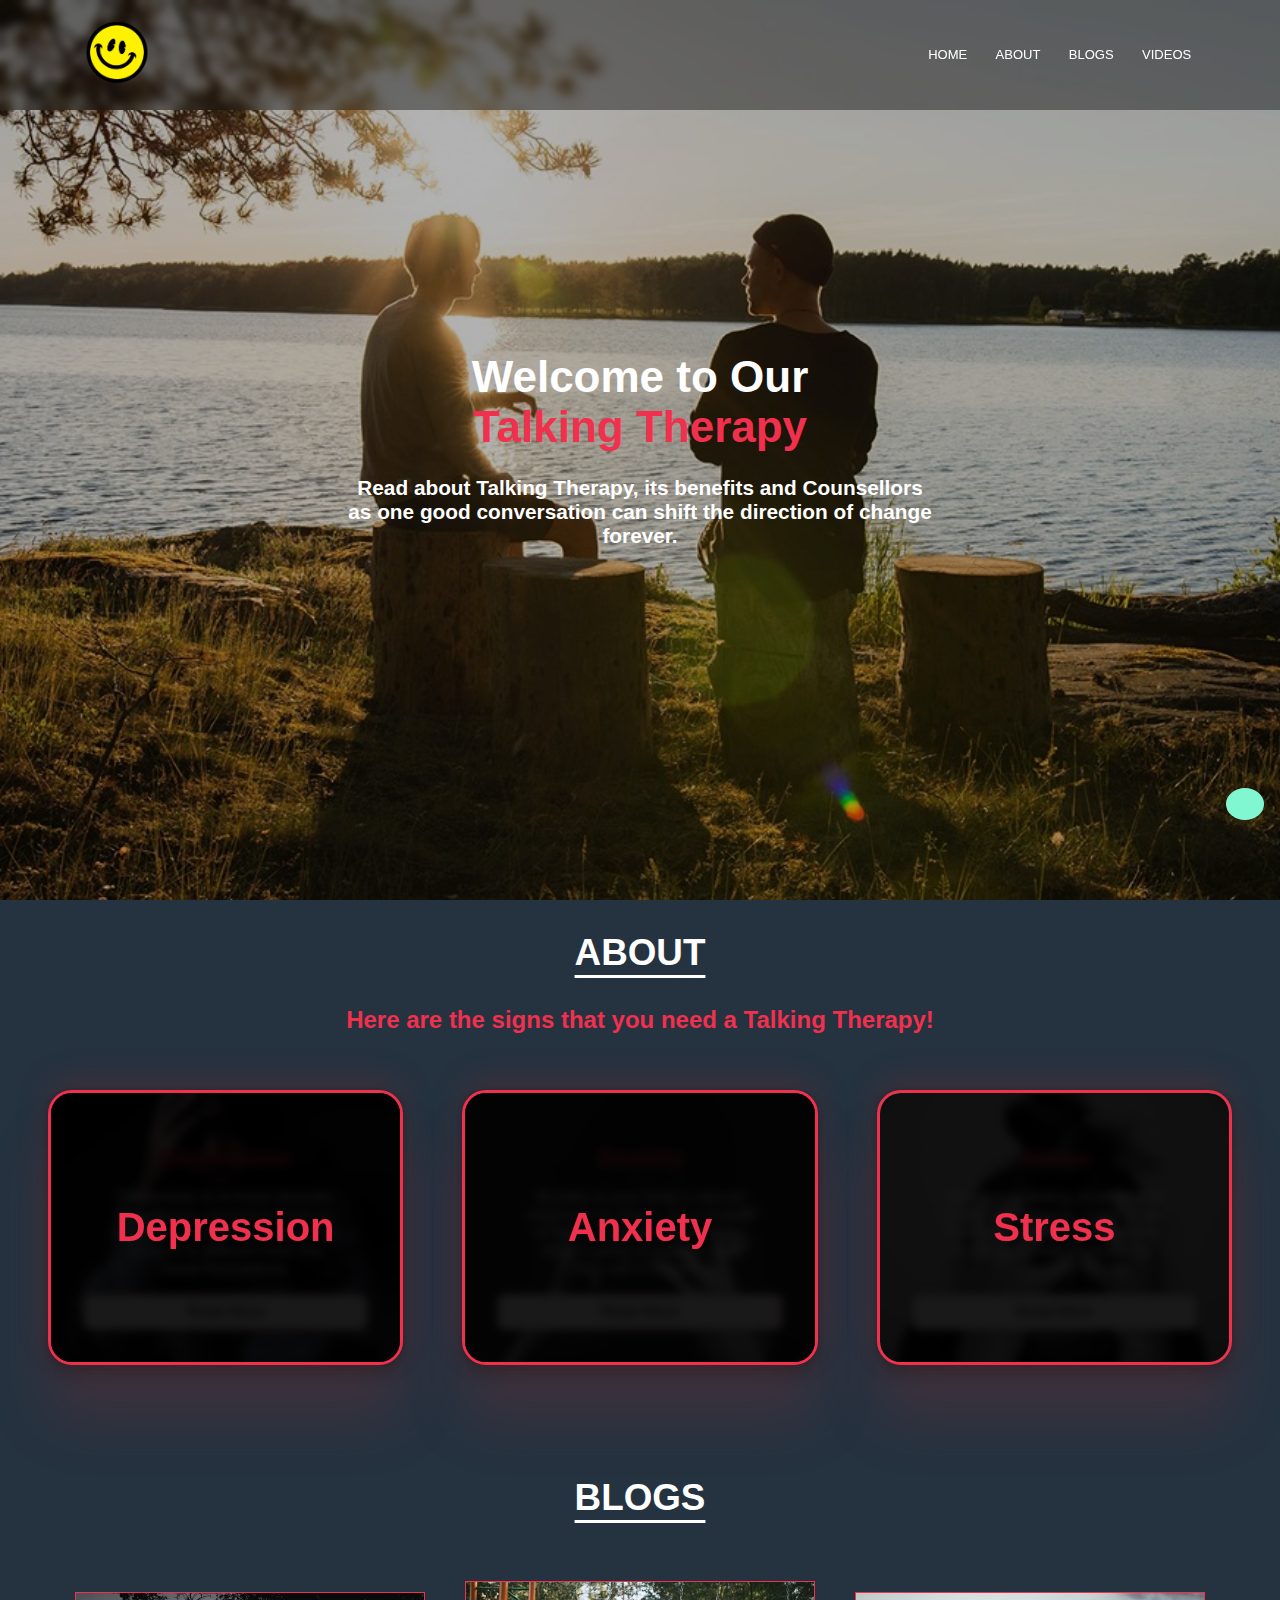
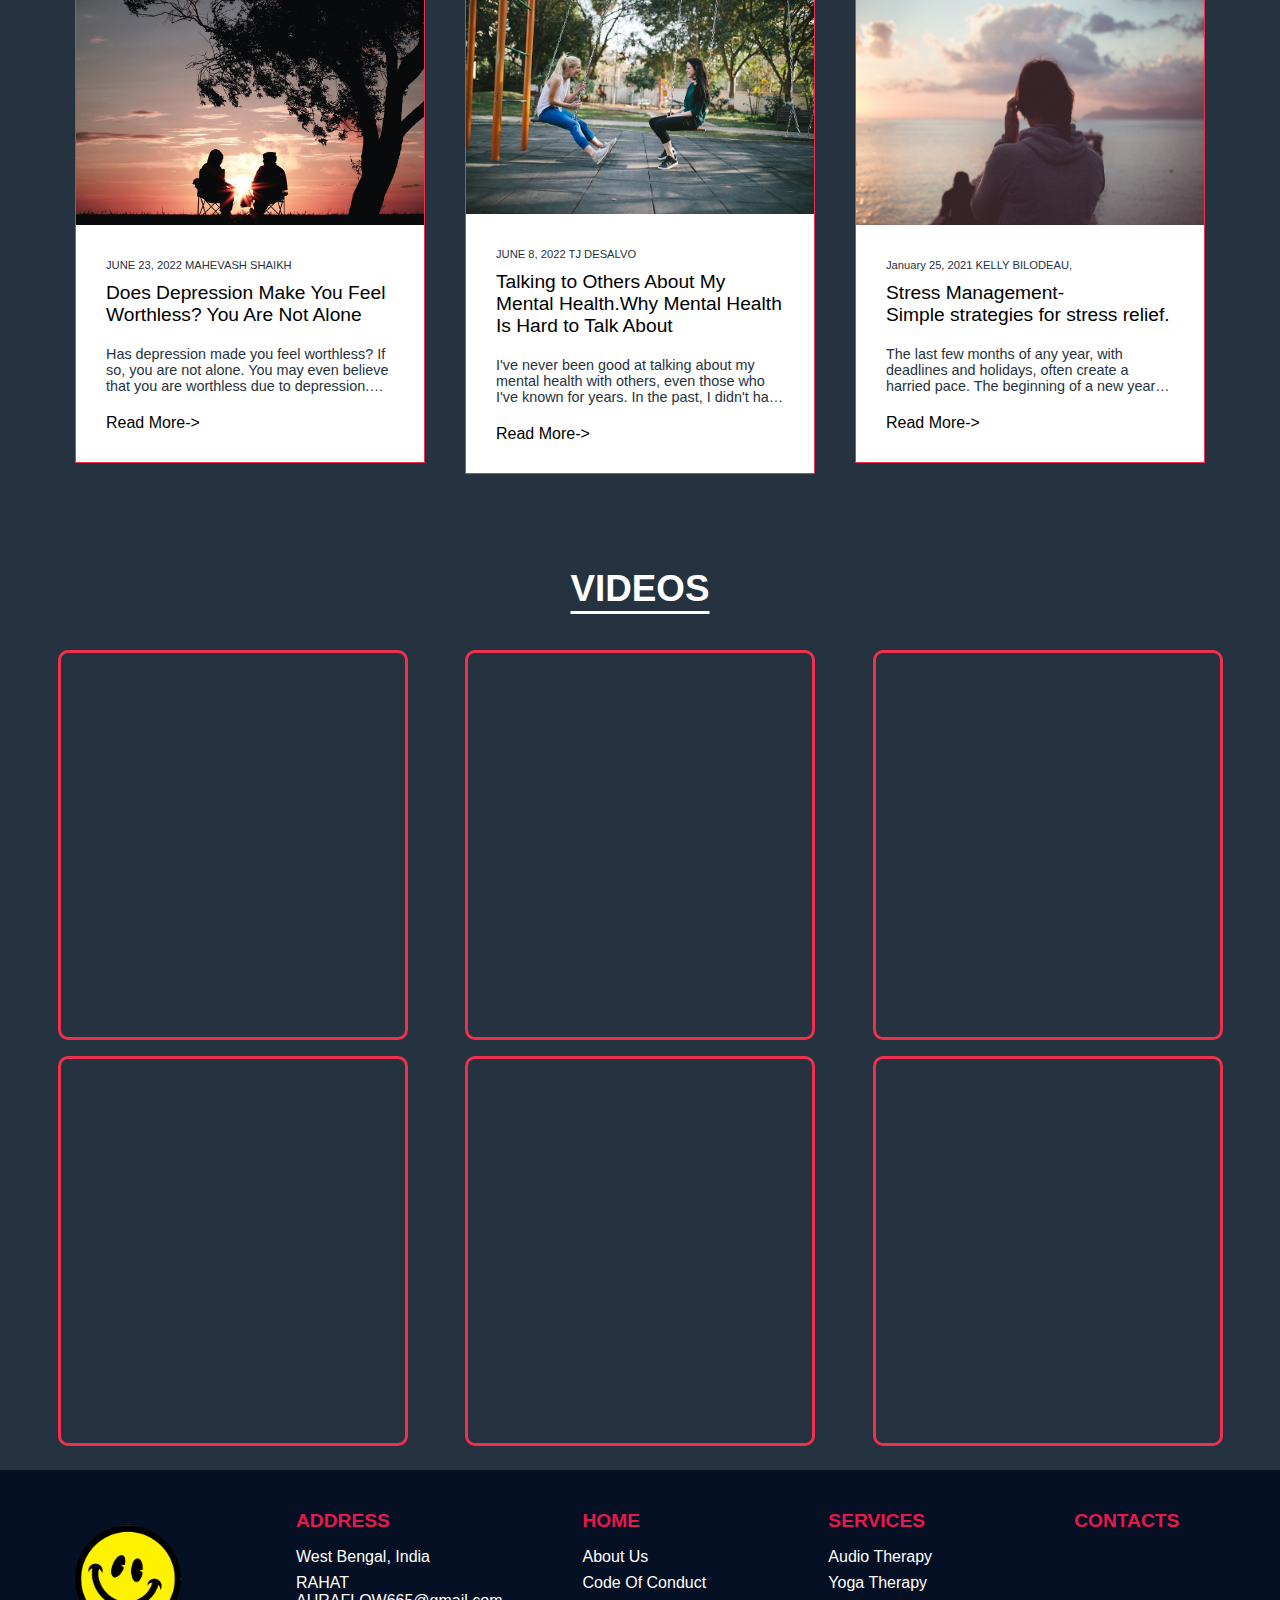
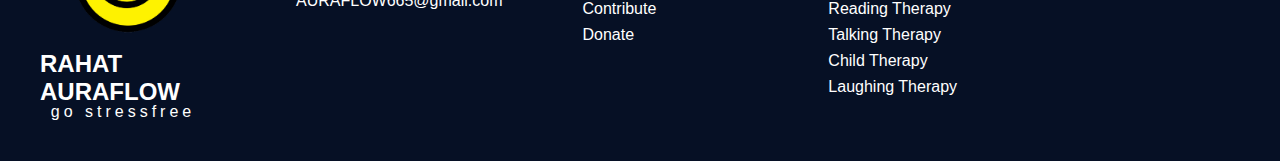
<file: html/talkingTherapy.html>
<!DOCTYPE html>
<html lang="en">

<head>
  <meta charset="UTF-8" />
  <meta http-equiv="X-UA-Compatible" content="IE=edge" />
  <meta name="viewport" content="width=device-width, initial-scale=1.0" />
  <link rel="icon" href="/images/favicon-enhanced.png">
  <link rel="preconnect" href="https://fonts.googleapis.com">
  <link rel="preconnect" href="https://fonts.gstatic.com" crossorigin>
  <link href="https://fonts.googleapis.com/css2?family=Inter:wght@100;400;700&display=swap" rel="stylesheet">
  <title>RAHAT AURAFLOW - Talking Therapy</title>
  <link rel="stylesheet" href="../css/talking.css" />
  <link rel="stylesheet" text="text/CSS"
    href="https://cdnjs.cloudflare.com/ajax/libs/font-awesome/6.1.1/css/all.min.css">
  <link href="https://unpkg.com/aos@2.3.1/dist/aos.css" rel="stylesheet">
</head>

<body onload="myfunction()" id="main">
  <div id="load">
    <div style="background-color: white; height: 25vh; width: 100%; position: relative; top: -70px;"></div>
  </div>
  <div id="back-top-div" class="back-top-wrap">
    <i class="fas fa-arrow-up"></i>
  </div>

  <!-- Navbar Section -->
  <nav>
    <a href="../index.html"><img class="talking-logo" src="../logo.png" alt="Logo" /></a>

    <div class="nav-links" id="navLinks">
      <i class="fa fa-times" onclick="hidemenu()"></i>
      <ul>
        <li><a href="../index.html">HOME</a></li>
        <li><a href="#about" class=".smooth-scroll">ABOUT</a></li>
        <li><a href="#blogs" class=".smooth-scroll">BLOGS </a></li>
        <li><a href="#video" class=".smooth-scroll">VIDEOS </a></li>


      </ul>
    </div>
    <div class="hamburger" id="ham">
      <svg stroke="currentColor" fill="currentColor" stroke-width="0" viewBox="0 0 1024 1024" height="1em" width="1em" xmlns="http://www.w3.org/2000/svg"><path d="M904 160H120c-4.4 0-8 3.6-8 8v64c0 4.4 3.6 8 8 8h784c4.4 0 8-3.6 8-8v-64c0-4.4-3.6-8-8-8zm0 624H120c-4.4 0-8 3.6-8 8v64c0 4.4 3.6 8 8 8h784c4.4 0 8-3.6 8-8v-64c0-4.4-3.6-8-8-8zm0-312H120c-4.4 0-8 3.6-8 8v64c0 4.4 3.6 8 8 8h784c4.4 0 8-3.6 8-8v-64c0-4.4-3.6-8-8-8z"></path></svg>
    </div>
    </nav>

  <!-- Mobile Layout Navbar -->

  <div class="menu" id="menu">
    <ul class="menu-link">
      <li><a href="../index.html">HOME</a></li>
      <li><a onclick="closeMenu()" href="#about">ABOUT</a></li>
      <li><a onclick="closeMenu()" href="#blogs">BLOGS</a></li>
      <li><a onclick="closeMenu()" href="#videos">VIDEOS</a></li>
    </ul>
  </div>

  <!-- Mobile Layout Navbar Ends Here -->

  <!-- Navbar Section Ends Here -->

  <!-- Header Section-->
  <header>
    <div class="filter"></div>
    <div class="center">
      <h1 data-aos="flip-up" id="title">Welcome to Our <br><span class="heading-span">Talking
          Therapy</span></h1>
      <h3  id="subtitle">Read about Talking Therapy, its benefits and
        Counsellors<br>as one good conversation can shift
        the direction of change forever.</h3>
    </div>
  </header>
  <!-- Header Section Ends Here -->

  <!-- About Section -->
  <section id="about">
    <h1 data-aos="flip-up" class="section-headings">ABOUT</h1>
    <p  data-aos="fade-left" class="sub">Here are the signs that you need a Talking Therapy!</p>
    <div class="container">

      <div  data-aos="fade-up" data-aos-duration="800"  class="cause first">
        <div class="layer">
          <h3>Depression</h3>
        </div>
        <h2>Depression</h2>
        <p>
          Depression is a mood disorder that causes persistent feelings of sadness, emptiness, and loss of joy.It is
          different from the mood fluctuations.
        </p>
        <a href="https://www.medicalnewstoday.com/articles/8933#definition" target="_blank">
          Read More
        </a>
      </div>

      <div data-aos="fade-up" data-aos-duration="800"  class="cause second">
        <div class="layer">
          <h3>Anxiety</h3>
        </div>
        <h2>Anxiety</h2>
        <p>
          Anxiety is your body’s natural response to stress. It’s a feeling of fear or apprehension about what’s going
          to happen and how will it happen.
        </p>
        <a href="https://www.health.harvard.edu/blog/anxiety-what-it-is-what-to-do-2018060113955" target="_blank">
          Read More
        </a>
      </div>

      <div data-aos="fade-up" data-aos-duration="800"  class="cause third">
        <div class="layer">
          <h3>Stress</h3>
        </div>
        <h2>Stress</h2>
        <p>
          Stress is a feeling of emotional or physical tension. It can come from any event or thought that makes you
          feel frustrated or angry.
        </p>
        <a href="https://www.medicalnewstoday.com/articles/145855" target="_blank">
          Read More
        </a>
      </div>
    </div>
  </section>
  <!-- About Section Ends Here -->

  <!-- Blog section  -->
  <section id="blogs">
    <h1 data-aos="flip-up" class="section-headings">BLOGS</h1>
    <div class="blog-container">
      <div  data-aos="fade-up" data-aos-duration="800"  class="blog-box">
        <div class="blog-img">
          <img src="../images/blog-1.jpg" alt="">
        </div>
        <div class="blog-content">
          <span>JUNE 23, 2022 MAHEVASH SHAIKH</span>
          <a href="https://www.healthyplace.com/blogs/copingwithdepression/2022/6/does-depression-make-you-feel-worthless-you-are-not-alone"
            target="_blank" class="blog-title">Does Depression Make You Feel Worthless? You Are Not Alone</a>
          <p>Has depression made you feel worthless? If so, you are not alone. You may even believe that you are
            worthless due to depression. Read on to find out how to fight this.</p>
          <a href="https://www.healthyplace.com/blogs/copingwithdepression/2022/6/does-depression-make-you-feel-worthless-you-are-not-alone"
            target="_blank">Read More-></a>
        </div>
      </div>
      <div  data-aos="fade-up" data-aos-duration="800" class="blog-box">
        <div class="blog-img">
          <img src="../images/blog-2.jpg" alt="">
        </div>
        <div class="blog-content">
          <span>JUNE 8, 2022 TJ DESALVO</span>
          <a href="https://www.healthyplace.com/blogs/anxiety-schmanxiety/2022/6/talking-to-others-about-my-mental-health"
            target="_blank" class="blog-title">Talking to Others About My Mental Health.Why Mental Health Is Hard to
            Talk About </a>
          <p>I've never been good at talking about my mental health with others, even those who I've known for years. In
            the past, I didn't have enough self-knowledge to be able to talk about it with anyone in an adequate way.
          </p>
          <a href="https://www.healthyplace.com/blogs/anxiety-schmanxiety/2022/6/talking-to-others-about-my-mental-health"
            target="_blank">Read More-></a>
        </div>
      </div>
      <div  data-aos="fade-up" data-aos-duration="800" class="blog-box">
        <div class="blog-img">
          <img src="../images/blog-3.jpg" alt="">
        </div>
        <div class="blog-content">
          <span>January 25, 2021 KELLY BILODEAU,</span>
          <a href="https://www.health.harvard.edu/blog/3-simple-strategies-for-stress-relief-2021012521806"
            target="_blank" class="blog-title">Stress Management-<br>Simple strategies for stress relief.
          </a>
          <p>The last few months of any year, with deadlines and holidays, often create a harried pace. The beginning of
            a new year can give you a chance to exhale. But even if you experience a few serene days or weeks, tight
            shoulders and tension are never far off.</p>
          <a href="https://www.health.harvard.edu/blog/3-simple-strategies-for-stress-relief-2021012521806"
            target="_blank">Read More-></a>
        </div>
      </div>
    </div>
  </section>
  <!-- Blog Section Ends Here -->

  <!-- Video Section  -->
  <section id="video">
    <h1 data-aos="flip-up" class="section-headings">VIDEOS</h1>

    <div class="video-container">
      <div  data-aos="fade-up" data-aos-duration="800"  class="collection">
        <div class="video">
          <iframe style="border-radius: 10px;" width="100%" height="380" src="https://www.youtube.com/embed/Nz9eAaXRzGg"
            title="YouTube video player" frameborder="0"
            allow="accelerometer; autoplay; clipboard-write; encrypted-media; gyroscope; picture-in-picture"
            allowfullscreen></iframe>

        </div>
      </div>
      <div  data-aos="fade-up" data-aos-duration="800" class="collection">
        <div class="video">
          <iframe style="border-radius: 10px;" width="100%" height="380" src="https://www.youtube.com/embed/UQ1wDXtPxxI"
            title="YouTube video player" frameborder="0"
            allow="accelerometer; autoplay; clipboard-write; encrypted-media; gyroscope; picture-in-picture"
            allowfullscreen></iframe>

        </div>
      </div>
      <div  data-aos="fade-up" data-aos-duration="800" class="collection">
        <div class="video">
          <iframe style="border-radius: 10px;" width="100%" height="380" src="https://www.youtube.com/embed/rmeGVhhbGrM"
            title="YouTube video player" frameborder="0"
            allow="accelerometer; autoplay; clipboard-write; encrypted-media; gyroscope; picture-in-picture"
            allowfullscreen></iframe>
        </div>
      </div>
      <div  data-aos="fade-up" data-aos-duration="800" class="collection">
        <div class="video">
          <iframe style="border-radius: 10px;" width="100%" height="380"src="https://www.youtube.com/embed/8jPQjjsBbIc" title="YouTube video player" frameborder="0" allow="accelerometer; autoplay; clipboard-write; encrypted-media; gyroscope; picture-in-picture" allowfullscreen></iframe>
        </div>
      </div>
      <div  data-aos="fade-up" data-aos-duration="800" class="collection">
        <div class="video">
          <iframe style="border-radius: 10px;" width="100%" height="380" src="https://www.youtube.com/embed/4ZQkYSpmOdU" title="YouTube video player" frameborder="0" allow="accelerometer; autoplay; clipboard-write; encrypted-media; gyroscope; picture-in-picture" allowfullscreen></iframe>
        </div>
      </div>
      <div  data-aos="fade-up" data-aos-duration="800" class="collection">
        <div class="video">
          <iframe style="border-radius: 10px;" width="100%" height="380" src="https://www.youtube.com/embed/m3-O7gPsQK0" title="YouTube video player" frameborder="0" allow="accelerometer; autoplay; clipboard-write; encrypted-media; gyroscope; picture-in-picture" allowfullscreen></iframe>
        </div>
  </section>


  <!-- footer start -->
  <footer>
    <div class="footer-container">
      <!--logo and info column-->
      <div class="col">
        <!--logo insert-->
        <img src="../logo.png" alt="logo" class="footlogo" />
        <div class="footercontent">
          <h2 class="footerheading">RAHAT AURAFLOW</h2>
          <p class="footerpara">go stressfree</p>
        </div>
      </div>


      <!--ADDRESS COLUMN-->

    <div class="footer-side-col">
      <div class="col">
        <h3>
          ADDRESS
          <div class="underline"><span></span></div>
        </h3>
        <p>West Bengal, India</p>
        <p class="email-id"><a href="mailto:RAHAT AURAFLOW665@gmail.com">RAHAT AURAFLOW665@gmail.com</a></p>
      </div>
      <!--HOME COLUMN-->
      <div class="col">
        <h3>HOME</h3>
        <ul>
          <li><a href="#about">About Us</a></li>
          <li>
            <a
              href="https://github.com/Shaba1406/blob/main/CODE_OF_CONDUCT.md"
              >Code Of Conduct</a
            >
          </li>
          <li>
            <a href="https://github.com/Shaba1406">Contribute</a>
          </li>
          <li>
            <a href="https://www.buymeacoffee.com/susmitadey">Donate</a>
          </li>
        </ul>
      </div>
      <!--OUR SERVICES COLUMN-->
      <div class="col">
        <h3>
          SERVICES
          <div class="underline"><span></span></div>
        </h3>
        <ul>
          <li>
            <a href="audioTherapy.html">Audio Therapy</a>
          </li>
          <li>
            <a href="yogatherapy.html">Yoga Therapy</a>
          </li>
          <li>
            <a href="readingTherapy.html">Reading Therapy</a>
          </li>
          <li>
            <a href="talkingTherapy.html">Talking Therapy</a>
          </li>
          <li>
            <a href="childTherapy.html">Child Therapy</a>
          </li>
          <li>
            <a href="laughTherapy.html">Laughing Therapy</a>
          </li>
          
        </ul>
      </div>
      <!--CONTACTS COLUMN-->
      <div class="col">
        <h3>
          CONTACTS
          <div class="underline"><span></span></div>
        </h3>
        <div class="social-menu">
          <ul>
            <a href="https://twitter.com/RAHAT AURAFLOW665" target="_blank">
              <li id="social-twitter"><i class="fab fa-2x fa-twitter"></i></li>
            </a>
            <a href="https://github.com/Shaba1406" target="_blank">
              <li id="social-github"><i class="fab fa-2x fa-github"></i></li>
            </a>
            <a href="https://www.linkedin.com/in/shaba-zehra-pathan/" target="_blank">
              <li id="social-linkedin"><i class="fab fa-2x fa-linkedin-in"></i></li>
            </a>
          </ul>
          </div>
        </div>


      </div>
    </div>
    </div>
  </footer>
  <script type="text/javascript" src="../js/scrollsmooth.js"></script>
  <script src="https://unpkg.com/aos@2.3.1/dist/aos.js"></script>
  <script>
    AOS.init();
    const ham = document.getElementById("ham");
    const menu = document.getElementById("menu");
    const close = document.querySelectorAll('.close');

    const closeMenu = () => {
      if (menu.classList.contains("open")) {
        menu.classList.remove("open");

        console.log("open");
      }
      ham.innerHTML = '<svg stroke="currentColor" fill="currentColor" stroke-width="0" viewBox="0 0 1024 1024" height="1em" width="1em" xmlns="http://www.w3.org/2000/svg"><path d="M904 160H120c-4.4 0-8 3.6-8 8v64c0 4.4 3.6 8 8 8h784c4.4 0 8-3.6 8-8v-64c0-4.4-3.6-8-8-8zm0 624H120c-4.4 0-8 3.6-8 8v64c0 4.4 3.6 8 8 8h784c4.4 0 8-3.6 8-8v-64c0-4.4-3.6-8-8-8zm0-312H120c-4.4 0-8 3.6-8 8v64c0 4.4 3.6 8 8 8h784c4.4 0 8-3.6 8-8v-64c0-4.4-3.6-8-8-8z"></path></svg>'
    }

    const toggleMenu = () => {
      if (menu.classList.contains("open")) {
        menu.classList.remove("open");
        ham.innerHTML = '<svg stroke="currentColor" fill="currentColor" stroke-width="0" viewBox="0 0 1024 1024" height="1em" width="1em" xmlns="http://www.w3.org/2000/svg"><path d="M904 160H120c-4.4 0-8 3.6-8 8v64c0 4.4 3.6 8 8 8h784c4.4 0 8-3.6 8-8v-64c0-4.4-3.6-8-8-8zm0 624H120c-4.4 0-8 3.6-8 8v64c0 4.4 3.6 8 8 8h784c4.4 0 8-3.6 8-8v-64c0-4.4-3.6-8-8-8zm0-312H120c-4.4 0-8 3.6-8 8v64c0 4.4 3.6 8 8 8h784c4.4 0 8-3.6 8-8v-64c0-4.4-3.6-8-8-8z"></path></svg>'
        console.log("open");
      } else {
        menu.classList.add("open");
        ham.innerHTML = '<svg stroke="currentColor" fill="currentColor" stroke-width="0" viewBox="0 0 1024 1024" height="1em" width="1em" xmlns="http://www.w3.org/2000/svg"><path d="M563.8 512l262.5-312.9c4.4-5.2.7-13.1-6.1-13.1h-79.8c-4.7 0-9.2 2.1-12.3 5.7L511.6 449.8 295.1 191.7c-3-3.6-7.5-5.7-12.3-5.7H203c-6.8 0-10.5 7.9-6.1 13.1L459.4 512 196.9 824.9A7.95 7.95 0 0 0 203 838h79.8c4.7 0 9.2-2.1 12.3-5.7l216.5-258.1 216.5 258.1c3 3.6 7.5 5.7 12.3 5.7h79.8c6.8 0 10.5-7.9 6.1-13.1L563.8 512z"></path></svg>'
        console.log("close");
      }
    };
    ham.addEventListener("click", toggleMenu);
    close.forEach(ele => {
      ele.addEventListener("click", closeMenu);
    }
    )
  </script>
  <script>
    var preloader = document.getElementById('load');
    var scroll = document.getElementById('main');
    function myfunction(){
        preloader.style.display='none';
        scroll.style.overflow='scroll';
    }
    const backTopElement = document.getElementById("back-top-div");
      const minScolledAmountToBackTop = 800;

      window.addEventListener("scroll", () => {
        if (window.scrollY < minScolledAmountToBackTop) {
          backTopElement.classList.add("hidden");
        } else {
          backTopElement.classList.remove("hidden");
        }
      });

      const backTop = () => {
        window.scrollTo(0, 0);
      };

      backTopElement.addEventListener("click", backTop);
      ham.addEventListener("click", toggleMenu);
</script>
<script src="https://unpkg.com/aos@2.3.1/dist/aos.js"></script>
<script>
  AOS.init();
</script>
</body>

</html>
</file>
<file: css/childTherapy.css>
@import url('https://fonts.googleapis.com/css2?family=Poppins:wght@400;500&display=swap');
* {
  margin: 0;
  padding: 0;
  box-sizing: border-box;
}
::-webkit-scrollbar{
  background: transparent;
  width: 0.4rem;
}

::-webkit-scrollbar-thumb{
  background-color: rgb(0, 39, 55);
  border-radius: 10px;
  transition: background-color 0.5s ease-in-out;
}

::-webkit-scrollbar-thumb:hover {
  background-color: rgba(173, 173, 173, 0.5);
}

html{
  scroll-behavior: smooth;
  overflow-y: overlay;
}

body {
  background-color: #040404;
  font-family: "Inter", sans-serif;
  color: white;
  overflow-x: hidden;
}

header {
  min-height: 100vh;
  width: 100%;
  background-image: url("../images/childbg.jpg");
  position: relative;
  background-position: center;
  background-size: cover;
}

section {
  margin: 2em;
}

nav {
  position: fixed;
  top: 0;
  width: 100%;
  display: inline-flex;
  padding: 1% 6%;
  justify-content: space-between;
  align-items: center;
  z-index: 100;
  background-color: transparent;
  transition: background-color 500ms ease-in-out;
}
.navOnscroll
{
  background-color:  rgba(0, 0, 0, 0.4);
  backdrop-filter: blur(5px);
}

.audio-logo {
  width: 80px;
  padding: 0;
}

.nav-links {
  flex: 1;
  text-align: right;
}

.nav-links ul li {
  list-style: none;
  display: inline-block;
  padding: 8px 12px;
  position: relative;
}

.nav-links ul li a {
  color: white;
  text-decoration: none;
  font-size: 13px;
}

.nav-links ul li::after {
  content: "";
  width: 0%;
  height: 2px;
  background: cyan;
  display: block;
  margin: auto;
  transition: 0.5s;
}

.nav-links ul li:hover::after {
  width: 100%;
}

.hamburger {
  display: none;
  /* display: flex; */
  justify-content: center;
  align-items: center;
  flex-direction: column;
  gap: 3px;
  cursor: pointer;
  z-index: 200;
}

.center {
  position: absolute;
  top: 50%;
  left: 50%;
  transform: translate(-50%, -50%);
  z-index: 20;
}

.menu {
  display: none;
  width: 100%;
  position: absolute;
  background-color: #fff;
  top: 85px;
  left: 0;
  padding: 30px;
  box-shadow: 0 4px 8px rgba(0, 0, 0, 0.7);
}

.open {
  display: block;
  width: 70%;
  height: 100%;
  position: fixed;
  background-color: rgba(56,56,55, 1);
  top: 0;
  left: 0;
  padding: 30px;
  box-shadow: 0 4px 8px rgba(0, 0, 0, 0.7);
  animation: slideIn 0.5s ease-in-out;
  z-index: 100;
}

.menu.open a {
  color: #adb5bd;
  text-decoration: none;
  cursor: pointer;
}

@keyframes slideIn {
  0% {
    left: -150px;
  }
  100% {
    left: 0px;
  }
}

.menu-link {
  list-style: none;
  display: flex;
  justify-content: center;
  align-items: center;
  flex-direction: column;
}

.menu-link li {
  padding: 2rem;
  font-weight: bolder;
}

.menu-link li:last-child {
  padding-bottom: 0;
}

.menu-link li a {
  color: #fff;
  font-weight: bolder;
  font-size: 1rem;
  text-decoration: none;
}
.menu-link li a:hover{
  color: cyan;
}
.center {
  position: absolute;
  top: 50%;
  left: 50%;
  transform: translate(-50%, -50%);
  z-index: 20;
}

.filter {
  position: absolute;
  top: 0;
  left: 0;
  width: 100%;
  height: 100%;
  z-index: 10;
  background-color: rgba(0, 0, 0, 0.3);
}

h1 {
  font-size: 2.75rem;
  text-align: center;
  margin-bottom: 1.5rem;
  font-weight: 900;
}
#title{
  margin-top: 22%;
}
.heading-span {
  color: cyan;
}
#subtitle {
  color: #fff;
  text-align: center;
  font-size: 1.3rem;
  font-weight: 800;
}

h2 {
  color: #dce1de;
  text-align: center;
  margin-bottom: 1rem;
}
.section-headings {
  font-size: 2.3rem;
  text-decoration: underline;
  text-underline-offset: 10px;
  margin: 3rem 0;
}
hr {
  width: 90%;
  margin: 0 auto;
  border-color: #2b2c28;
}
.image img{
  width: 500px;
  height: 400px;
  border-radius: 5px;
  margin-left: 5%;
  margin-bottom: 2%;
}
.bfit img{
  width: 45%;
  height: 45%;
  margin-top: 4%;
  border:3px solid cyan ;
  border-radius: 10px;
}
.about .bfit {
  display: flex;
}
.btext{
  margin-top: 40px;
  margin-left: 45px;
  padding: 5%;
}

.btext .baby-text{
  font-size: 25px;

}
@media (max-width: 800px) {

  .bfit {
    flex-direction: column;
    height: auto;
  }
  .about img {
    width: 100%;
  }

}
.main-scroll-div{
  width: 100%;
  height: 100%;
  display: flex;
  align-items: center;
  justify-content: space-between;
}
.cover{
  position: relative;
  width: 90%;
  height: 50%;
}
.cover::before {
  position: absolute;
  content: "";
  left: 0;
  top: 0;
  z-index: 99;
  height: 100%;
  width: 150px;
  background-image: linear-gradient(90deg, black, transparent);
}
.cover::after {
  position: absolute;
  content: "";
  right: 0;
  top: 0;
  z-index: 99;
  height: 100%;
  width: 150px;
  background-image: linear-gradient(-90deg, black, transparent);
}
.scroll-images::-webkit-scrollbar {
  -webkit-appearance: none;
}

.child-img {
  width: 100%;
  height: 100%;
}

.icon {
  color: white;
  background-color: black;
  font-size: 50px;
  outline: none;
  border: none;
  padding: opx 20px;
  cursor: pointer;
}

.icon:hover {
  color:cyan ;
}
.scroll-images{
  width: 100%;
  height: auto;
  display: flex;
  justify-content: left;
  align-items: center;
  overflow: auto;
  position: relative;
  scroll-behavior: smooth;
}
.child{
  min-width: 600px;
  height: 450px;
  margin :1px 10px;
  cursor: pointer;
}

@media screen and (max-width: 650px) {
  .nav-links {
    display: none;
  }

  .logo {
    width: 60px;
  }
  .hamburger {
    display: flex;
  }
  header {
    min-height: 100vh;
  }
}

@media screen and (min-width: 650px) {
  .menu .open {
    display: none;
  }
}


.video {
  float: left;
  box-sizing: border-box;
    width: 38%;
    padding: 5px;
    margin-left: 6.5%;
    margin-bottom: 5px;
  }
  iframe{
    padding:20px;
  }
  iframe:hover{
    border:  1.5px cyan solid ;
  }
  .collection::after{
    content: "";
    clear: both;
    display: table;
  }
  @media screen and (max-width: 600px) {
    .video {
      width: 89%;
    }
    .video iframe{
      width: 97%;
    }
  }
/* footer */
footer{
    font-family: "Poppins",sans-serif;
  }
  .footer-container {
    bottom: 0;
    width: 100%;
    display: flex;
    justify-content: center;
    flex-wrap: nowrap;
    background-color: rgb(6, 16, 37);
  }
  
  .footer-side-col{
    display: grid;
    grid-template-columns: repeat(4,1fr);
    width: 80%;
  }
  
  .footer-side-col > .col{
    padding: 2.5rem;
    flex-wrap: nowrap;
  }
  
  .footer-container > .col {
    padding: 2.5rem;
    flex-basis: 20%;
    color: white;
  }
  
  .footer-container .col a:hover,
  footer a:focus {
    color: cyan;
  }
  
  @media (max-width: 1120px){
    .footer-side-col{
      grid-template-columns: repeat(2,1fr);
      grid-template-rows: repeat(2,1fr);
    }
  }
  
  @media (max-width: 730px) {
    .footer-container {
      gap: 0.5rem;
      flex-wrap: wrap;
    }
  
    .footer-container .col {
      padding: 2rem;
      flex-basis: 31%;
    }
  
    .footer-container p {
      color: white;
      margin-top: 1rem;
    }
  }
  
  @media (max-width: 600px) {
    .footer-side-col{
      grid-template-columns: 1fr;
      grid-template-rows: minmax(auto,auto);
    }
  
    .footer-container .col {
      padding: 1rem;
      flex-basis: 100%;
    }
  }
  
  .footer-container .col a {
    display: inline-block;
    position: relative;
    color: white;
  }
  
  .footer-container .col ul li a:after {
    content: "";
    position: absolute;
    width: 100%;
    transform: scaleX(0);
    height: 2px;
    bottom: 0;
    left: 0;
    background-color: cyan;
    transform-origin: bottom right;
    transition: transform 0.25s ease-out;
  }
  
  .footer-container .col ul li a:hover:after {
    transform: scaleX(1);
    transform-origin: bottom left;
  }
  
  .footer-container p {
    color: white;
  }
  
  .footer-container .col ul li a:after {
    content: "";
    position: absolute;
    width: 100%;
    transform: scaleX(0);
    height: 2px;
    bottom: 0;
    left: 0;
    background-color: cyan;
    transform-origin: bottom right;
    transition: transform 0.25s ease-out;
  }
  
  .footer-container .col ul li a:hover:after {
    transform: scaleX(1);
    transform-origin: bottom left;
  }
  
  .footer-container p {
    margin-top: 0.5rem;
  }
  .footerpara{
    margin-left: -10px;
  }
  
  .footer-container .col .email-id {
    word-wrap: break-word;
    text-decoration: underline;
  }
  
  .email-id a{
    text-decoration: none;
    color: white;
  }
  .footer-container .col h3 {
    color: rgb(228, 26, 77);
    font-size: 1.2rem;
    margin-bottom: 1rem;
    font-weight: 900;
    font-family: "Ubuntu",sans-serif;
  }
  
  .footer-container .col img {
    display: block;
    margin: 0 auto;
    width: 140px;
    cursor: pointer;
  }
  .footer-container .col .footerheading {
    display: flex;
    color:white ;
    margin-top: 0.5px;
    font-family: "Gill Sans", "Gill Sans MT", Calibri, "Trebuchet MS", sans-serif;
    justify-content: center;
    cursor: pointer;
  }
  .footer-container .col .footerpara {
    display: flex;
    margin-top: -19px;
    font-family: "Gill Sans", "Gill Sans MT", Calibri, "Trebuchet MS", sans-serif;
    letter-spacing: 4px;
    justify-content: center;
    cursor: pointer;
  }
  .fab:hover {
    text-decoration: none;
  }
  
  .footer-container .col .RAHAT AURAFLOW {
    color: rgb(30, 240, 191);
    letter-spacing: 5px;
  }
  
  .footer-container .col .social-menu ul {
    display: flex;
    gap: 1rem;
  }
  
  .footer-container .col .social-menu ul a {
    color: white;
  }
  .footer-container .col .social-menu ul a li{
    transition: transform 250ms ease-out;
  }
  
  .footer-container .col .social-menu ul a li:hover {
    transform: scale(1.4) !important;
    text-decoration: none !important;
  }
  .footer-container .col .social-menu ul a li#social-twitter:hover{
    color: 	#1DA1F2;
  }
  .footer-container .col .social-menu ul a li#social-github{
    transition: transform  250ms ease-out, color 250ms ease-out, padding 250ms ease-out !important;
  }
  .footer-container .col .social-menu ul a li#social-github:hover{
    transform: scale(1.2) !important;
    color:black;
    background-color: whitesmoke;
    padding: 2px 2px 0px 2px;
    border-radius: 25px;
  }
  .footer-container .col .social-menu ul a li#social-linkedin:hover{
    color: #0A66C2;
  }
  .footer-container .col ul li {
    list-style-type: none;
    text-align: left;
    margin-top: 0.5rem;
  }
  .footer-container .col ul li a {
    text-decoration: none;
    color: white;
  }
  
  @media screen and (max-width: 600px) {
    
    .footer-container .col ul li {
      text-align: center;
    }
  
    .footer-container {
      text-align: center;
    }
  
    .footer-container .col .social-menu ul {
      justify-content: center;
    }
  }
  
  .footercontent{
    margin-right: auto;
    margin-left: auto;
    display: flex;
    flex-direction: column;
  }
</file>
<file: html/css/contact.css>
* {
  margin: 0;
  padding: 0;
  -webkit-box-sizing: border-box;
  box-sizing: border-box;
}
#load{
	margin: auto;
    width: 100%;
    height: -webkit-fill-available;
    position: fixed;
    background: #fff url(/images/Spin-Preloader-1.gif) no-repeat center;
    z-index: 9999999;
}
.header {
  display: flex;
  text-align: center;
  margin: auto;
  flex-direction: column;
}

body {
  display: -webkit-box;
  display: -ms-flexbox;
  display: flex;
  -webkit-box-pack: center;
  -ms-flex-pack: center;
  justify-content: center;
  -webkit-box-align: center;
  -ms-flex-align: center;
  align-items: center;
  height: 100vh;
  background: url("../../images/contact.png");
  background-size: cover;
  background-repeat: no-repeat;
  font-family: "Lato", sans-serif;
  
}

h1 {
  font-size: 50px;
  font-weight: 900;
  color: #fff;
}
p{
  color: #fff;
}
.sr-only:not(:focus):not(:active) {
  clip: rect(0 0 0 0);
  -webkit-clip-path: inset(50%);
  clip-path: inset(50%);
  height: 1px;
  overflow: hidden;
  position: absolute;
  white-space: nowrap;
  width: 1px;
}

.form-container {
  padding: 3rem 4rem;
border-radius: 20px;
  background-color: rgba(0, 0, 0, 0.5);
}

a {
  text-decoration: none;
  display:flex;
  margin:auto;
}
.atag {
  text-decoration: none;
  width:75px;
}
.tag{
  width:60px;
  margin:0 !important;
  text-decoration: none;
  color: #fff;
}
a .btn {
  margin-top: 18px;
  border: 2px solid #137afc;
  color: #fff;
  cursor: pointer;
  background-color:  #137afc;
  box-shadow: inset 0 0 0 0 #137afc;
  border-radius: 8px;
  -webkit-border-radius: 8px;
  -moz-border-radius: 8px;
  -ms-border-radius: 8px;
  -o-border-radius: 8px;
  transition: ease-out 0.4s;
  -webkit-transition: ease-out 0.4s;
  -moz-transition: ease-out 0.4s;
  -ms-transition: ease-out 0.4s;
  -o-transition: ease-out 0.4s;
}

a .btn {
  display: block;
  text-decoration: none;
  font-family: "Montserrat", sans-serif;
  font-weight: 500;
  height: 2.4rem;
  width: 7.1rem;
  text-align: center;
  display: flex;
  justify-content: center;
  align-items: center;
}

a .btn:hover {
  border: 2px solid #137afc;
  box-shadow: inset 130px 0 0 0 #fff;
  color: #137afc;
}
</file>
<file: html/css/laugh.css>
@import url('https://fonts.googleapis.com/css2?family=Poppins:wght@400;500&display=swap');
* {
  margin: 0;
  padding: 0;
  font-family: "Poppins", sans-serif;
  box-sizing: border-box;
}


::-webkit-scrollbar{
  background: transparent;
  width: 0.4rem;
}

::-webkit-scrollbar-thumb{
  background-color: rgb(0, 39, 55);
  border-radius: 10px;
  transition: background-color 0.5s ease-in-out;
}

::-webkit-scrollbar-thumb:hover {
  background-color: rgba(173, 173, 173, 0.5);
}

html{
  scroll-behavior: smooth;
  overflow-y: overlay;
}
body{
  background-color: #040404;
  color: #fff;
  font-family: 'Inter', sans-serif;
}

#main{
  overflow: hidden !important;
}

html{
  scroll-behavior: smooth;
}

.back-top-wrap {
  position: fixed;
  bottom: 5rem;
  right: 1rem;
  background-color: #80F7D1;
  padding: 1rem 1.2rem;
  border-radius: 50%;
  cursor: pointer;
  transition: .3s ease-in-out;
  z-index: 100;
}

.back-top-wrap:hover {
  background-color: #00a2ff;
  color: #80F7D1;
}

.back-top-wrap:hover .fas.fa-arrow-up {
  color: white;
}

.fas.fa-arrow-up {
  color: #00488F;
  transition: 0.3s ease-in-out;
}
#load{
	margin: auto;
    width: 100%;
    height: -webkit-fill-available;
    position: fixed;
    background: #fff url(/images/Spin-Preloader-1.gif) no-repeat center;
    z-index: 9999999;
}
header {
  min-height: 100vh;
  width: 100%;
  background: url("../../images/laughing.jpg");
  position: relative;
  background-position: center;
  background-size: cover;
}
nav {
  position: fixed;
  top: 0;
  width: 100%;
  display: inline-flex;
  padding: 1% 6%;
  justify-content: space-between;
  align-items: center;
  z-index: 100;
  background-color: rgba(0, 0, 0, 0.4);
  backdrop-filter: blur(5px);
}

.hamburger {
  display: none;
  justify-content: center;
  align-items: center;
  flex-direction: column;
  cursor: pointer;
}
.menu {
  display: none;
  width: 100%;
  position: absolute;
  background-color: #fff;
  top: 85px;
  left: 0;
  padding: 30px;
  box-shadow: 0 4px 8px rgba(0, 0, 0, 0.7);
}

.open {
  display: block;
  width: 60%;
  height: 100%;
  position: fixed;
  background-color: rgba(56,56,55,1);
  top: 0;
  left: 0;
  padding: 30px;
  box-shadow: 0 4px 8px rgba(0, 0, 0, 0.7);
  animation: slideIn 0.5s ease-in-out;
  z-index: 100;
}

@media screen and (max-width: 650px) {
  .nav-links {
    display: none;
  }
 
  .audio-logo {
    width: 60px;
  }
  .hamburger {
    display: flex;
  } 
}

@media screen and (min-width: 650px) {
  .open{
    display: none;
  } 
 
}

@keyframes slideIn {
  0% {
    left: -150px;
  }
  100% {
    left: 0px;
  }
}
.menu-link {
  list-style: none;
  display: flex;
  justify-content: center;
  align-items: center;
  flex-direction: column;
}
.menu.open a {
  color: #adb5bd;
  text-decoration: none;
}
.menu-link li {
  padding: 2rem;
  font-weight: bolder;
}

.menu-link li:last-child {
  padding-bottom: 0;
}
.menu-link li{
  list-style: none;
}
.menu-link li a {
  color: #fff;
  font-weight: bolder;
  font-size: 1rem;
  text-decoration: none;
}
.menu-link li a:hover{
  color: cyan;
}


.audio-logo {
  width: 80px;
  padding: 2px;
}

.nav-links {
  flex: 1;
  text-align: right;
}
.nav-links ul li {
  list-style: none;
  display: inline-block;
  padding: 8px 12px;
  position: relative;
}

.nav-links ul li a {
  color: white;
  text-decoration: none;
  font-size: 13px;
}
.nav-links ul li::after {
  content: "";
  width: 0%;
  height: 2px;
  background: rgb(208, 255, 0);
  display: block;
  margin: auto;
  transition: 0.5s;
}

.nav-links ul li:hover::after {
  width: 100%;
}

.center {
  position: absolute;
  top: 50%;
  left: 50%;
  transform: translate(-50%, -50%);
  z-index: 20;
}

.filter {
  position: absolute;
  top: 0;
  left: 0;
  width: 100%;
  height: 100%;
  z-index: 10;
  background-color: rgba(0, 0, 0, 0.3);
}

h1 {
  font-size: 2.75rem;
  text-align: center;
  margin-bottom: 1.5rem;
  font-weight: 900;
}

.heading-span {
  color: #3b94af;
  text-shadow: 2.5px 2px 1px #05caca;
}
#subtitle {
  color:#d85e00;
  text-align: center;
  text-shadow: 1.5px 1.5px 1px #ac2045;
  font-size: 1.3rem;
  font-weight: 800;
}

h2 {
  color: #dce1de;
  text-align: center;
  margin-bottom: 1rem;
}
.section-headings {
  font-size: 2.3rem;
  text-decoration: underline;
  text-underline-offset: 10px;
  margin: 3rem 0;
}
hr {
  width: 90%;
  margin: 0 auto;
  border-color: #2b2c28;
}
.image{
  width: 30rem;
  height: 30rem;
  border-radius: 50%;
  margin-bottom: 2%;
}

.image img{
  object-fit: cover;
  width: 100%;
  height: 100%;
  border-radius: 50%;
}

.about-container{
  display: flex;
  justify-content: space-evenly;
  align-items: center;
  flex-wrap: wrap;
  padding: 1.2em;
}

.about-content .one{
  font-size: 2.2rem;
  color: cyan;
}

.about-content ol li{
  margin-top: 20px;
  font-size: 1.5rem;
  list-style: none;
}

.about-content a{
  display: inline-block;
  margin-top: 2em;
  border-radius: 10px;
  padding: 7px 10px;
  background-color: cyan;
  border: none;
  cursor: pointer;
  text-decoration: none;
  color: #040404;
  font-weight: 600;
}

.about-content a:hover{
  background-color: #fff;
  border: 2px solid cyan;
  transition: 0.3s ease;
}

.slideshow-container {
  max-width: 1000px;
  position: relative;
  margin: auto;
}
.mySlides {
  display: none;
}

.prev, .next {
  cursor: pointer;
  position: absolute;
  top: 50%;
  width: auto;
  margin-top: -22px;
  padding: 16px;
  color: white;
  font-weight: bold;
  font-size: 18px;
  transition: 0.6s ease;
  border-radius: 0 3px 3px 0;
  user-select: none;
}
.next {
  right: 0;
  border-radius: 3px 0 0 3px;
  cursor: pointer;
}

.prev:hover, .next:hover {
  background-color: rgba(0, 255, 255, 0.8);
}
.active {
  background-color: #717171;
}
.fade {
  animation-name: fade;
  animation-duration: 1.5s;
}

@keyframes fade {
  from {opacity: .4}
  to {opacity: 1}
}
.video {
  box-sizing: border-box;
  float: left;
  width: 38%;
  margin-top: 5px;
  margin-left: 8.5%;
  margin-bottom:5px;
}

.collection{
  width: 100%;
  display: flex;
  flex-wrap: wrap;
  align-items: center;
}

iframe{
  padding:10px;
}

iframe:hover{
  border: 1.5px #00eeff solid ;
  border-radius: 5px;
}

@media screen and (max-width: 650px) {
  .nav-links {
    display: none;
  }

  .logo {
    width: 60px;
  }
  .hamburger {
    display: flex;
  }
  header {
    min-height: 100vh;
  }
  #title{
    font-size: 2rem;
  }
}

@media screen and (min-width: 650px) {
  .menu .open {
    display: none;
  }
}

@media screen and (max-width: 600px) {
  .video {
    width: 89%;
  }
  .video iframe{
    width: 97%;
  }
}

@media screen and (max-width: 550px){
  .image{
    width: 20rem;
    height: 20rem;
  }

  .about-content .one{
    font-size: 1.5rem;
  }
  
  .about-content ol li{
    margin-top: 20px;
    font-size: 1rem;
  }
}

/* footer */
footer{
  font-family: "Poppins",sans-serif;
}
.footer-container {
  bottom: 0;
  width: 100%;
  display: flex;
  justify-content: center;
  flex-wrap: nowrap;
  background-color: rgb(6, 16, 37);
}

.footer-side-col{
  display: grid;
  grid-template-columns: repeat(4,1fr);
  width: 80%;
}

.footer-side-col > .col{
  padding: 2.5rem;
  flex-wrap: nowrap;
}

.footer-container > .col {
  padding: 2.5rem;
  flex-basis: 20%;
  color: white;
}

.footer-container .col a:hover,
footer a:focus {
  color: cyan;
}

@media (max-width: 1120px){
  .footer-side-col{
    grid-template-columns: repeat(2,1fr);
    grid-template-rows: repeat(2,1fr);
  }
}

@media (max-width: 730px) {
  .footer-container {
    gap: 0.5rem;
    flex-wrap: wrap;
  }

  .footer-container .col {
    padding: 2rem;
    flex-basis: 31%;
  }

  .footer-container p {
    color: white;
    margin-top: 1rem;
  }
}

@media (max-width: 600px) {
  .footer-side-col{
    grid-template-columns: 1fr;
    grid-template-rows: minmax(auto,auto);
  }

  .footer-container .col {
    padding: 1rem;
    flex-basis: 100%;
  }
}

.footer-container .col a {
  display: inline-block;
  position: relative;
  color: white;
}

.footer-container .col ul li a:after {
  content: "";
  position: absolute;
  width: 100%;
  transform: scaleX(0);
  height: 2px;
  bottom: 0;
  left: 0;
  background-color: cyan;
  transform-origin: bottom right;
  transition: transform 0.25s ease-out;
}

.footer-container .col ul li a:hover:after {
  transform: scaleX(1);
  transform-origin: bottom left;
}

.footer-container p {
  color: white;
}

.footer-container .col ul li a:after {
  content: "";
  position: absolute;
  width: 100%;
  transform: scaleX(0);
  height: 2px;
  bottom: 0;
  left: 0;
  background-color: cyan;
  transform-origin: bottom right;
  transition: transform 0.25s ease-out;
}

.footer-container .col ul li a:hover:after {
  transform: scaleX(1);
  transform-origin: bottom left;
}

.footer-container p {
  margin-top: 0.5rem;
}
.footerpara{
  margin-left: -10px;
}

.footer-container .col .email-id {
  word-wrap: break-word;
  text-decoration: underline;
}

.email-id a{
  text-decoration: none;
  color: white;
}

.footer-container .col h3 {
  color: rgb(228, 26, 77);
  font-size: 1.2rem;
  margin-bottom: 1rem;
  font-weight: 900;
  font-family: "Ubuntu",sans-serif;

}
.footer-container .col img {
  display: block;
  margin: 0 auto;
  width: 140px;
  cursor: pointer;
}
.footer-container .col .footerheading {
  display: flex;
  color:white ;
  font-family: "Gill Sans", "Gill Sans MT", Calibri, "Trebuchet MS", sans-serif;
  justify-content: center;
  cursor: pointer;
}
.footer-container .col .footerpara {
  display: flex;
  margin-top: -19px;
  font-family: "Gill Sans", "Gill Sans MT", Calibri, "Trebuchet MS", sans-serif;
  letter-spacing: 4px;
  justify-content: center;
  cursor: pointer;
}
.fab:hover {
  text-decoration: none;
}

.footer-container .col .RAHAT AURAFLOW {
  color: rgb(30, 240, 191);
  letter-spacing: 5px;
}

.footer-container .col .social-menu ul {
  display: flex;
  gap: 1rem;
}

.footer-container .col .social-menu ul a {
  color: white;
}
.footer-container .col .social-menu ul a li{
  transition: transform 250ms ease-out;
}

.footer-container .col .social-menu ul a li:hover {
  transform: scale(1.4) !important;
  text-decoration: none !important;
}
.footer-container .col .social-menu ul a li#social-twitter:hover{
  color: 	#1DA1F2;
}
.footer-container .col .social-menu ul a li#social-github:hover{
  color:#333;
}
.footer-container .col .social-menu ul a li#social-linkedin:hover{
  color: #0A66C2;
}

.footer-container .col ul li {
  list-style-type: none;
  text-align: left;
  margin-top: 0.5rem;
}
.footer-container .col ul li a {
  text-decoration: none;
  color: white;
}

@media screen and (max-width: 600px) {
  
  .footer-container .col ul li {
    text-align: center;
  }

  .footer-container {
    text-align: center;
  }

  .footer-container .col .social-menu ul {
    justify-content: center;
  }
}

.footercontent{
  margin-right: auto;
  margin-left: auto;
  display: flex;
  flex-direction: column;
}
</file>
<file: css/talking.css>
@import url('https://fonts.googleapis.com/css2?family=Poppins:wght@400;500&display=swap');
* {
  margin: 0;
  padding: 0;
  box-sizing: border-box;
}

::-webkit-scrollbar{
  background: transparent;
  width: 0.4rem;
}

::-webkit-scrollbar-thumb{
  background-color: rgb(0, 39, 55);
  border-radius: 10px;
  transition: background-color 0.5s ease-in-out;
}

::-webkit-scrollbar-thumb:hover {
  background-color: rgba(173, 173, 173, 0.5);
}

html{
  scroll-behavior: smooth;
  overflow-y: overlay;
}

body {
  background-color: #253240;
  font-family: 'Inter', sans-serif;
  color: white;
}
html{
  scroll-behavior: smooth;
}
.back-top-wrap {
    position: fixed;
    bottom: 5rem;
    right: 1rem;
    background-color: #80F7D1;
    padding: 1rem 1.2rem;
    border-radius: 50%;
    cursor: pointer;
    transition: .3s ease-in-out;
    z-index: 100;
  }

  .back-top-wrap:hover {
    background-color: #00a2ff;
    color: #80F7D1;
  }

  .back-top-wrap:hover .fas.fa-arrow-up {
    color: white;
  }

  .fas.fa-arrow-up {
    color: #00488F;
    transition: 0.3s ease-in-out;
  }
#load{
	margin: auto;
    width: 100%;
    height: -webkit-fill-available;
    position: fixed;
    background: #fff url(/images/Spin-Preloader-1.gif) no-repeat center;
    z-index: 9999999;
}
#main{
  overflow: hidden !important;
}
header {
  min-height: 100vh;
  width: 100%;
  background: url("../images/talking-1.jpg");
  position: relative;
  background-position: center;
  background-size: cover;
}

nav {
  position: fixed;
  top: 0;
  width: 100%;
  display: inline-flex;
  padding: 1% 6%;
  justify-content: space-between;
  align-items: center;
  z-index: 100;
  background-color: rgba(0, 0, 0, 0.4);
  backdrop-filter: blur(5px); 
}
.talking-logo{
  width: 80px;
  padding: 0;
}

.hamburger {
  display: none;
  justify-content: center;
  align-items: center;
  flex-direction: column;
  cursor: pointer;
}

.menu {
  display: none;
  width: 100%;
  position: absolute;
  background-color: #fff;
  top: 85px;
  left: 0;
  padding: 30px;
  box-shadow: 0 4px 8px rgba(0, 0, 0, 0.7);
}

.open {
  display: block;
  width: 60%;
  height: 100%;
  position: fixed;
  background-color: #182129;
  top: 0;
  left: 0;
  padding: 30px;
  box-shadow: 0 4px 8px rgba(0, 0, 0, 0.7);
  animation: slideIn 0.5s ease-in-out;
  z-index: 100;
}

.nav-links .fa{
  display:none;

}

@media screen and (max-width: 650px) {
  .nav-links {
    display: none;
  }
 
  .talking-logo {
    width: 60px;
  }
  .hamburger {
    display: flex;
  } 
}

@media screen and (min-width: 650px) {
  .open{
    display: none;
  } 
 
}

@keyframes slideIn {
  0% {
    left: -150px;
  }
  100% {
    left: 0px;
  }
}
menu-link {
  list-style: none;
  display: flex;
  justify-content: center;
  align-items: center;
  flex-direction: column;
}

.menu-link li {
  padding: 2rem;
  font-weight: bolder;
}

.menu-link li:last-child {
  padding-bottom: 0;
}
.menu-link li{
  list-style: none;
}
.menu-link li a {
  color: #fff;
  font-weight: bolder;
  font-size: 1rem;
  text-decoration: none;
}
.menu-link li a:hover{
  color: #f1304d;
}
.nav-links {
  flex: 1;
  text-align: right;
}

.nav-links ul li {
  list-style: none;
  display: inline-block;
  padding: 8px 12px;
  position: relative;
}

.nav-links ul li a {
  color: white;
  text-decoration: none;
  font-size: 13px;
}

.nav-links ul li::after {
  content: "";
  width: 0%;
  height: 2px;
  background: #f1304d;
  display: block;
  margin: auto;
  transition: 0.5s;
}

.nav-links ul li:hover::after {
  width: 100%;
}

/* .menu {
  display: none;
  width: 100%;
  position: absolute;
  background-color: #fff;
  top: 85px;
  left: 0;
  padding: 30px;
  box-shadow: 0 4px 8px rgba(0, 0, 0, 0.7);
}
.menu-link {
  list-style: none;
  display: flex;
  justify-content: center;
  align-items: center;
  flex-direction: column;
}
.menu-link li {
  padding-bottom: 1rem;
}
.menu-link li:last-child {
  padding-bottom: 0;
}
.menu-link li a {
  color: rgba(0, 0, 0, 0.782);
  font-weight: bolder;
  font-size: 1rem;
} */

.filter{
  position: absolute;
  top: 0;
  left: 0;
  width: 100%;
  height: 100%;
  z-index: 10;
  background-color: rgba(0, 0, 0, 0.3);
}

.center {
  position: absolute;
  top: 50%;
  left: 50%;
  transform: translate(-50%, -50%);
  z-index: 20;
}

h1 {
  font-size: 2.75rem;
  text-align: center;
  margin-bottom: 1.5rem;
  font-weight: 900;
}

.heading-span{
  color:#f1304d;
}

#subtitle {
  color: #fff;
  text-align: center;
  font-size: 1.3rem;
}

.section-headings{
  font-size: 2.3rem;
  text-decoration: underline;
  text-underline-offset: 10px;
  margin: 2rem 0;
}

.sub{
  display: flex;
  align-items: center;
  justify-content: center;
  color: #f1304d;
  font-weight: 600;
  font-size: 1.5rem;
}

.container {
  padding: 3rem;
  display: flex;
  flex-wrap: wrap;
  justify-content: space-between;
 
}

.cause{
  position: relative;
  color: whitesmoke;
  width: 30%;
  border: 3px solid  #f1304d;
  border-radius: 1.5rem;
  text-align: center;
  padding: 2rem;
  display: flex;
  flex-direction: column;
  align-items: center;
  align-content: space-between;
  margin-top: 0.5rem;
  box-shadow: rgba(130, 46, 46, 0.25) 0px 54px 55px, rgba(130, 46, 46, 0.25) 0px -12px 30px, rgba(0, 0, 0, 0.12) 0px 4px 6px, rgba(0, 0, 0, 0.17) 0px 12px 13px, rgba(0, 0, 0, 0.09) 0px -3px 5px;
}
.cause:hover .layer{
  background-color: rgba(0, 0, 0, 0);
  backdrop-filter: blur(0);
  z-index: 0;
  pointer-events: none;
  opacity: 0;
}

.layer{
  position: absolute;
  display: flex;
  justify-content: center;
  align-items: center;
  border-radius: 1.3rem;
  top: 0;
  left: 0;
  width: 100%;
  height: 100%;
  background-color: rgba(0, 0, 0, 0.9);
  backdrop-filter: blur(5px);
  z-index: 20;
  transition: all 0.5s;
}

.layer h3{
  font-size: 2.5rem;
  color: #f1304d;
}

.first, .second, .third{
  background-size: cover;
  background-position: center;
  background-repeat: no-repeat;
}

.first{
  background-image: url('../images/depression.jpg');
}

.second{
  background-image: url('../images/anxiety.jpg');
}

.third{
  background-image: url('../images/stress.jpg');
}

.cause h2 {
  margin-top: 1.2rem;
  color: #f1304d;
}
.cause p {
  width: 80%;
  word-wrap: break-word;
  margin: 1rem auto;
}

.cause a {
  align-self: stretch;
  text-decoration: none;
  color: black;
  background-color: rgb(255, 255, 255);
  border: 1.5px solid #f1304d;
  padding: 0.5rem;
  border-radius: 0.5rem;
  width: auto;
}
.cause a:hover {
  font-weight: bolder;
  background-color: #f1304d;
  color: white;
  border-color: white;
  transition: 0.3s ;
}

#blogs{
  display: flex;
  justify-content: center;
  align-items: center;
  flex-direction: column;
  padding: 2em 1.5em;
}
.blog-container{
  display: flex;
  justify-content: center;
  align-items: center;
  margin: 10px 0px;
  flex-wrap: wrap;
}
.blog-box{
  max-width: 350px;
  background-color: #fff;
  border: 1px solid #f1304d;
  margin: 1.25em;
}
.blog-img{
  width: 100%;
  height: auto;
}

.blog-img img{
  width: 100%;
  height: 100%;
  object-fit: cover;
  object-position: center;
}
.blog-content{
  padding: 30px;
  display: flex;
  flex-direction: column;
}

.blog-content span{
  color: #253240;
  font-size: 0.7rem;
  margin-bottom: 1em;
}

.blog-content .blog-title{
  font-size: 1.2rem;
  font-weight: 500;
  color: #000;
  transition: color 0.4s;
}

.blog-content .blog-title:hover{
  color: #f1304d;
}

.blog-content p{
  color: #253240;
  font-size: 0.9rem;
  display: -webkit-box;
  -webkit-line-clamp: 3;
  -webkit-box-orient: vertical;
  overflow: hidden;
  text-overflow:ellipsis ;
  margin: 20px 0px;
}

.blog-content a{
  color: #000;
  text-decoration: none;
  transition: color 0.4s;
}

.blog-content a:hover{
  color: #f1304d;
}

.video{
  border:3px solid #f1304d;
  border-radius: 10px;
  transition: 0.3s;
}

.video:hover{
  border: 3px solid #fff;
}
.video-container{
  display: flex;
  flex-wrap: wrap;
  justify-content: space-evenly;
  align-items: center;
  margin: 1rem;
}

.collection{
  margin: 0.5rem 1rem;
  width: 100%;
  max-width: 350px;
}

@media screen and (max-width: 980px) {
  .cause{
    width: 100%;
  }
}

@media screen and (max-width: 890px) {
  .collection{
    max-width: 100%;
  }

}

@media screen and (max-width: 600px) {
  .video-container {
    padding: 0.5rem;
  }

  .cause .image {
    width: 300px;
    height: 150px;
  }
}

@media screen and (max-width: 650px) {
  .nav-links {
    display: none;
  }
  .logo {
    width: 60px;
  }

  .hamburger {
    display: flex;
  }

  header {
    min-height: 100vh;
  }

  .sub{
    font-size: 1.2rem;
    text-align: center;
  }
}

@media screen and (min-width: 650px) {
  .menu .open {
    display: none;
  }
}
/* footer */
footer{
  font-family: "Poppins",sans-serif;
}
.footer-container {
  bottom: 0;
  width: 100%;
  display: flex;
  justify-content: center;
  flex-wrap: nowrap;
  background-color: rgb(6, 16, 37);
}

.footer-side-col{
  display: grid;
  grid-template-columns: repeat(4,1fr);
  width: 80%;
}

.footer-side-col > .col{
  padding: 2.5rem;
  flex-wrap: nowrap;
}

.footer-container > .col {
  padding: 2.5rem;
  flex-basis: 20%;
  color: white;
}

.footer-container .col a:hover,
footer a:focus {
  color: cyan;
}

@media (max-width: 1120px){
  .footer-side-col{
    grid-template-columns: repeat(2,1fr);
    grid-template-rows: repeat(2,1fr);
  }
}

@media (max-width: 730px) {
  .footer-container {
    gap: 0.5rem;
    flex-wrap: wrap;
  }

  .footer-container .col {
    padding: 2rem;
    flex-basis: 31%;
  }

  .footer-container p {
    color: white;
    margin-top: 1rem;
  }
}

@media (max-width: 600px) {
  .footer-side-col{
    grid-template-columns: 1fr;
    grid-template-rows: minmax(auto,auto);
  }

  .footer-container .col {
    padding: 1rem;
    flex-basis: 100%;
  }
}

.footer-container .col a {
  display: inline-block;
  position: relative;
  color: white;
}

.footer-container .col ul li a:after {
  content: "";
  position: absolute;
  width: 100%;
  transform: scaleX(0);
  height: 2px;
  bottom: 0;
  left: 0;
  background-color: cyan;
  transform-origin: bottom right;
  transition: transform 0.25s ease-out;
}

.footer-container .col ul li a:hover:after {
  transform: scaleX(1);
  transform-origin: bottom left;
}

.footer-container p {
  color: white;
}

.footer-container .col ul li a:after {
  content: "";
  position: absolute;
  width: 100%;
  transform: scaleX(0);
  height: 2px;
  bottom: 0;
  left: 0;
  background-color: cyan;
  transform-origin: bottom right;
  transition: transform 0.25s ease-out;
}

.footer-container .col ul li a:hover:after {
  transform: scaleX(1);
  transform-origin: bottom left;
}

.footer-container p {
  margin-top: 0.5rem;
}
.footerpara{
  margin-left: -10px;
}

.footer-container .col .email-id {
  word-wrap: break-word;
  text-decoration: underline;
}

.email-id a{
  text-decoration: none;
  color: white;
}

.footer-container .col h3 {
  color: rgb(228, 26, 77);
  font-size: 1.2rem;
  margin-bottom: 1rem;
  font-weight: 900;
  font-family: "Ubuntu",sans-serif;
}
.footer-container .col img {
  display: block;
  margin: 0 auto;
  width: 140px;
  cursor: pointer;
}
.footer-container .col .footerheading {
  display: flex;
  color:white ;
  font-family: "Gill Sans", "Gill Sans MT", Calibri, "Trebuchet MS", sans-serif;
  justify-content: center;
  cursor: pointer;
}
.footer-container .col .footerpara {
  display: flex;
  margin-top: -3px;
  font-family: "Gill Sans", "Gill Sans MT", Calibri, "Trebuchet MS", sans-serif;
  letter-spacing: 4px;
  justify-content: center;
  cursor: pointer;
}
.fab:hover {
  text-decoration: none;
}

.footer-container .col .RAHAT AURAFLOW {
  color: rgb(30, 240, 191);
  letter-spacing: 5px;
}

.footer-container .col .social-menu ul {
  display: flex;
  gap: 1rem;
}

.footer-container .col .social-menu ul a {
  color: white;
}
.footer-container .col .social-menu ul a li{
  transition: transform 250ms ease-out;
}

.footer-container .col .social-menu ul a li:hover {
  transform: scale(1.4) !important;
  text-decoration: none !important;
}
.footer-container .col .social-menu ul a li#social-twitter:hover{
  color: 	#1DA1F2;
}
.footer-container .col .social-menu ul a li#social-github{
  transition: transform  250ms ease-out, color 250ms ease-out, padding 250ms ease-out !important;
}
.footer-container .col .social-menu ul a li#social-github:hover{
  transform: scale(1.2) !important;
  color:black;
  background-color: whitesmoke;
  padding: 2px 2px 0px 2px;
  border-radius: 25px;
}
.footer-container .col .social-menu ul a li#social-linkedin:hover{
  color: #0A66C2;
}

.footer-container .col ul li {
  list-style-type: none;
  text-align: left;
  margin-top: 0.5rem;
}
.footer-container .col ul li a {
  text-decoration: none;
  color: white;
}

@media screen and (max-width: 600px) {
  
  .footer-container .col ul li {
    text-align: center;
  }

  .footer-container {
    text-align: center;
  }

  .footer-container .col .social-menu ul {
    justify-content: center;
  }
}

.footercontent{
  margin-right: auto;
  margin-left: auto;
  display: flex;
  flex-direction: column;
}
</file>
